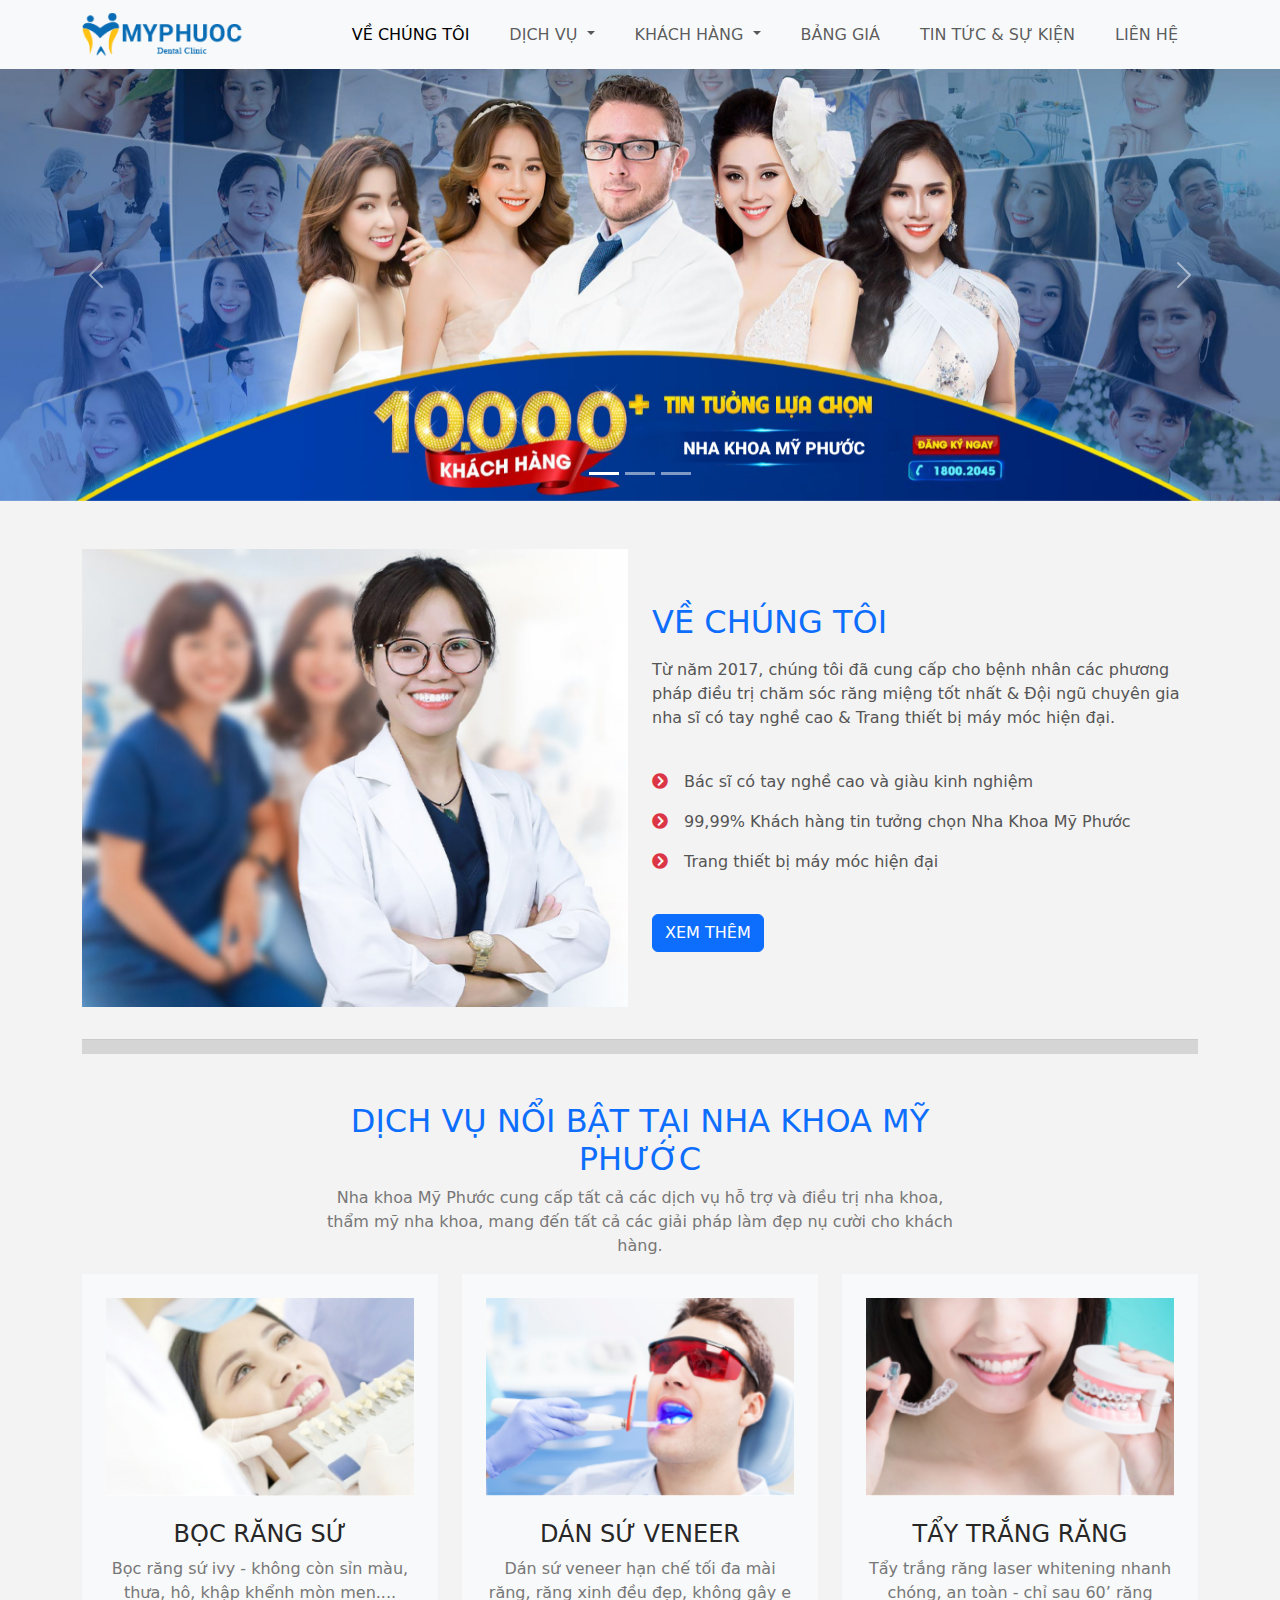
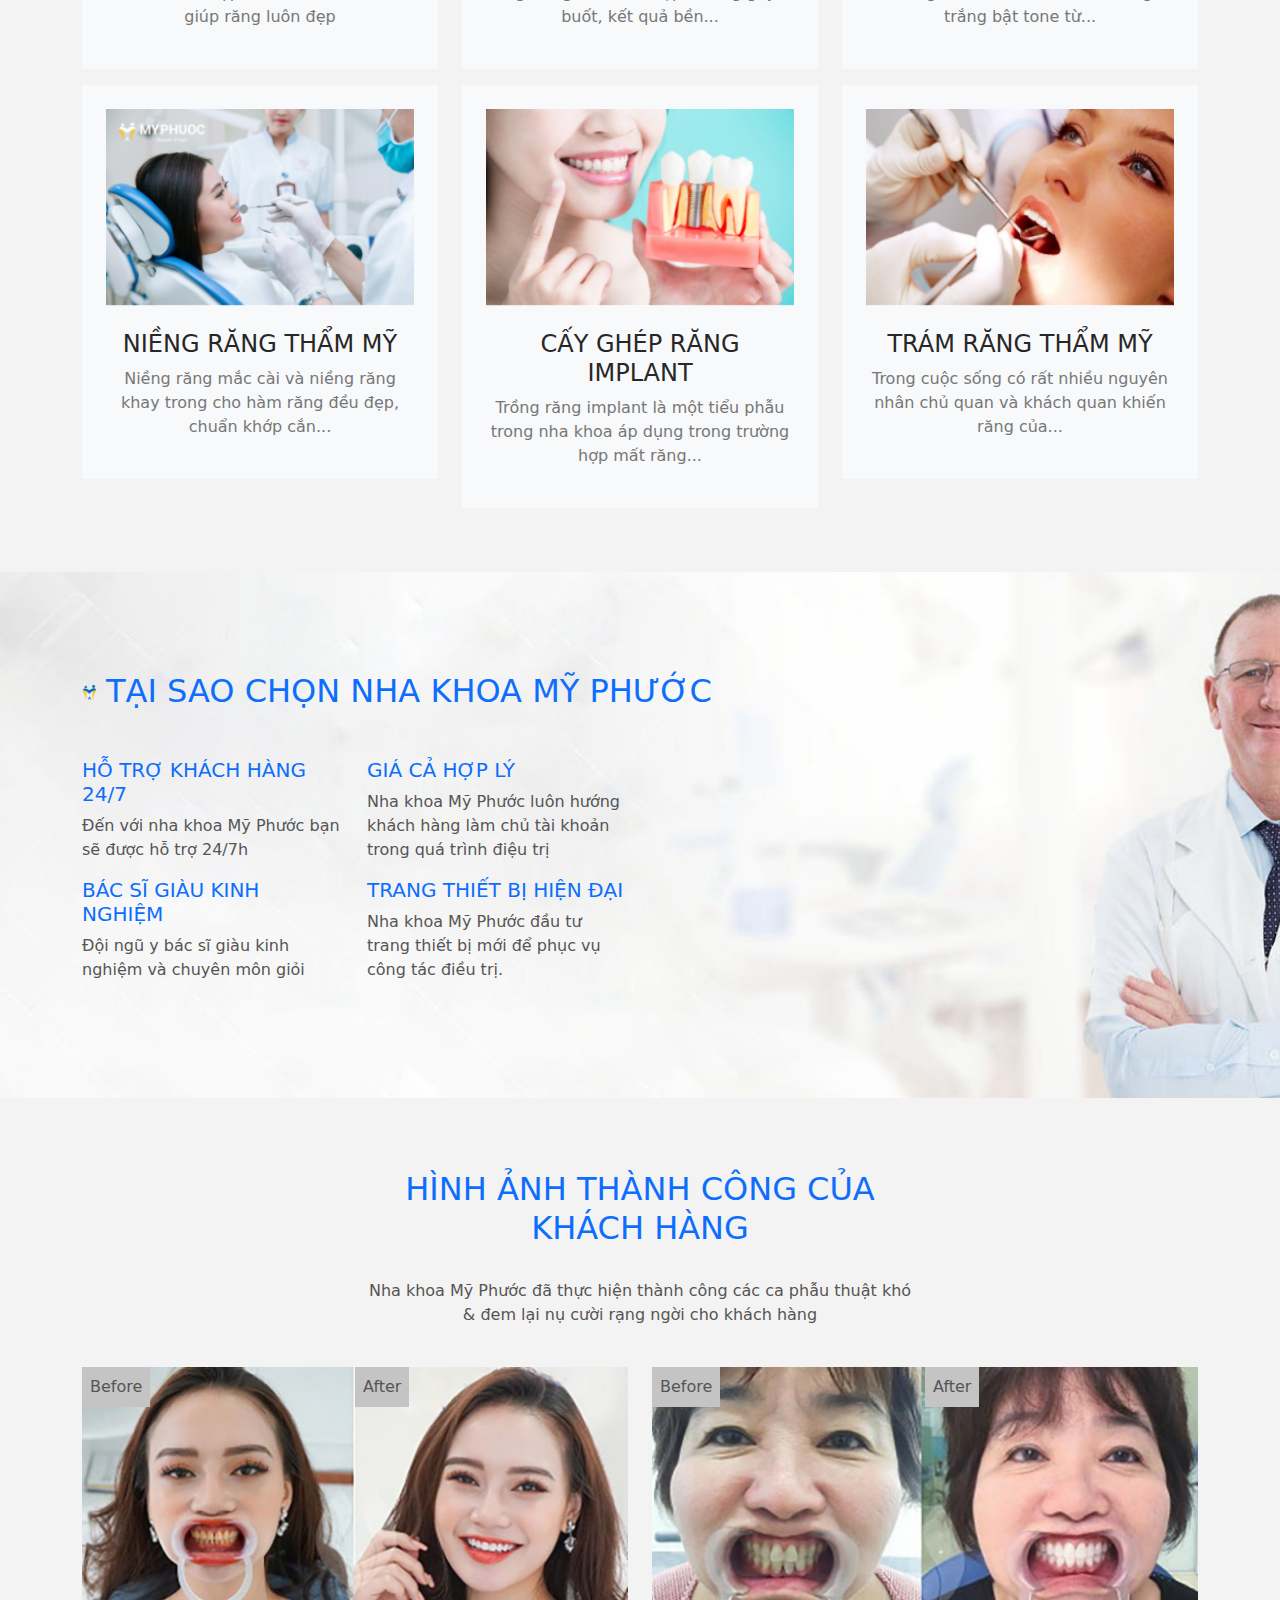
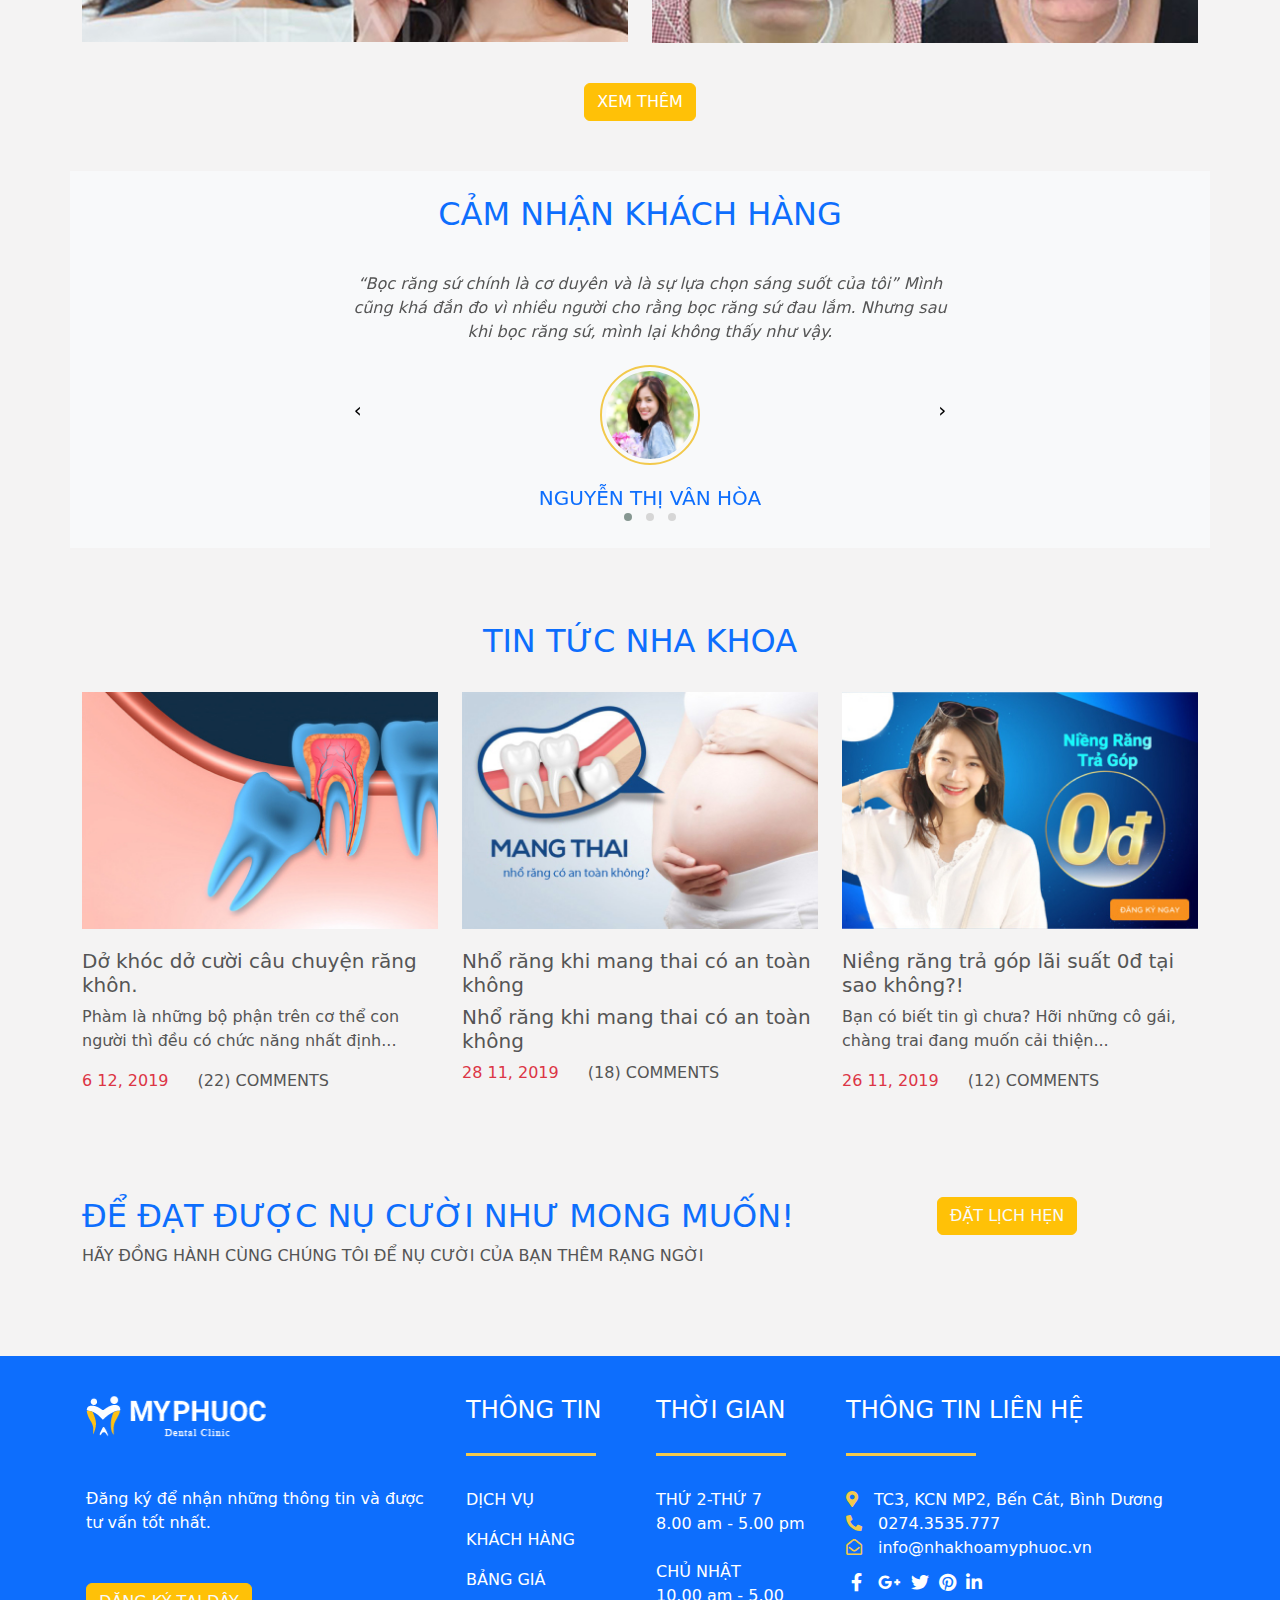
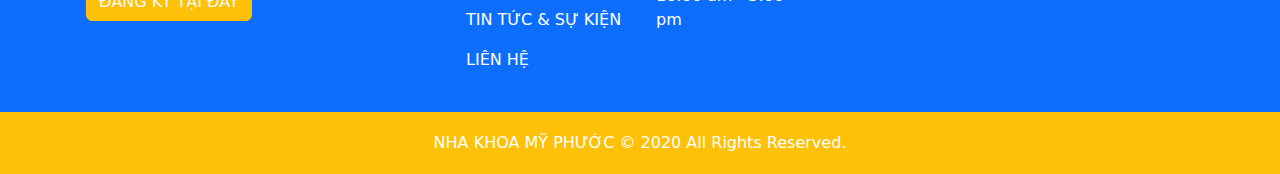
<file: index.html>
<!doctype html>
<html>
<head>
<meta charset="utf-8">
<meta name="viewport" content="width=device-width, initial-scale=1">
<title>My Phuoc Dental Clinic</title>
<link rel="stylesheet" href="css/all.min.css">
<link rel="stylesheet" href="css/bootstrap.css">
<link rel="stylesheet" href="css/style.css">
<script src="js/bootstrap.bundle.min.js"></script>
<link rel="icon" href="images/icon_logo 1.png">
<link rel="stylesheet" href="css/owl.carousel.css">
<link rel="stylesheet" href="css/owl.theme.default.css">
</head>

<body>
	<button type="button"
  class="btn btn-primary btn-floating btn-lg" id="btn-back-to-top">
  <i class="fas fa-angle-up"></i>
</button>
	<!--nut quay lai-->
<div class="topbar">
  <div class="container d-flex justify-content-between"> <span><i class="fas fa-phone-alt"></i> 1800.2045 <a href="#"><i class="far fa-envelope-open ms-3 text-light"></i></a></span> <span><a href=""><i class="fab fa-facebook-f text-light"></i></a></span> </div>
</div>
<!--xongtopbar-->
<nav class="navbar navbar-expand-lg bg-light fixed-top">
  <div class="container"> <a class="navbar-brand" href="index.html"><img src="images/LOGO 2 MPHUOCHC 1.png" alt=""></a>
    <button class="navbar-toggler" type="button" data-bs-toggle="collapse" data-bs-target="#navbarSupportedContent" aria-controls="navbarSupportedContent" aria-expanded="false" aria-label="Toggle navigation"> <span class="navbar-toggler-icon"></span> </button>
    <div class="collapse navbar-collapse" id="navbarSupportedContent">
      <ul class="navbar-nav ms-auto mb-2 mb-lg-0">
        <li class="nav-item"> <a class="nav-link active" aria-current="page" href="vechungtoi.html">Về Chúng Tôi</a> </li>
        <li class="nav-item dropdown"><a class="nav-link dropdown-toggle" href="dichvu.html" role="button" data-bs-toggle="dropdown" aria-expanded="false">Dịch Vụ </a>
          <ul class="dropdown-menu">
            <li><a class="dropdown-item bordertrang" href="dichvurangsu.html">BỌC RĂNG SỨ</a></li>
            <li><a class="dropdown-item bordertrang" href="#">RĂNG SỨ THẨM MỸ</a></li>
            <li><a class="dropdown-item bordertrang" href="#">TRỒNG IMPLANT</a></li>
            <li><a class="dropdown-item bordertrang" href="#">NIỀNG RĂNG</a></li>
            <li><a class="dropdown-item bordertrang" href="#">LẤY CAO RĂNG</a></li>
            <li><a class="dropdown-item" href="#">TRÁM RĂNG THẨM MỸ</a></li>
          </ul>
        </li>
        <li class="nav-item dropdown"> <a class="nav-link dropdown-toggle" href="#" role="button" data-bs-toggle="dropdown" aria-expanded="false"> Khách Hàng </a>
          <ul class="dropdown-menu">
            <li><a class="dropdown-item bordertrang" href="hinhanhkhachhang.html">HÌNH ẢNH</a></li>
            <li><a class="dropdown-item" href="camnhakhachhang.html">CẢM NHẬN</a></li>
          </ul>
        </li>
        <li class="nav-item"> <a class="nav-link" href="#">Bảng Giá</a> </li>
        <li class="nav-item"> <a class="nav-link" href="tintucvasukien.html">Tin Tức &amp; Sự Kiện</a> </li>
        <li class="nav-item"> <a class="nav-link" href="lienhe.html">Liên Hệ</a> </li>
      </ul>
    </div>
  </div>
</nav>
<!--xong menu-->
<div class="banner">
  <div id="carouselExampleIndicators" class="carousel slide" data-bs-ride="carousel">
    <div class="carousel-indicators">
      <button type="button" data-bs-target="#carouselExampleIndicators" data-bs-slide-to="0" class="active" aria-current="true" aria-label="Slide 1"></button>
      <button type="button" data-bs-target="#carouselExampleIndicators" data-bs-slide-to="1" aria-label="Slide 2"></button>
      <button type="button" data-bs-target="#carouselExampleIndicators" data-bs-slide-to="2" aria-label="Slide 3"></button>
    </div>
    <div class="carousel-inner">
      <div class="carousel-item active"> <img src="images/slide1.jpg" class="d-block w-100" alt="..."> </div>
      <div class="carousel-item"> <img src="images/slide2.jpg" class="d-block w-100" alt="..."> </div>
      <div class="carousel-item"> <img src="images/slide3.jpg" class="d-block w-100" alt="..."> </div>
    </div>
    <button class="carousel-control-prev" type="button" data-bs-target="#carouselExampleIndicators" data-bs-slide="prev"> <span class="carousel-control-prev-icon" aria-hidden="true"></span> <span class="visually-hidden">Previous</span> </button>
    <button class="carousel-control-next" type="button" data-bs-target="#carouselExampleIndicators" data-bs-slide="next"> <span class="carousel-control-next-icon" aria-hidden="true"></span> <span class="visually-hidden">Next</span> </button>
  </div>
</div>
<main>
  <section id="about">
    <div class="container">
      <div class="row d-flex align-items-center mt-5">
        <div class="col-lg-6 mb-3"> <img src="images/about-pic 1.jpg" alt="" class="img-fluid"> </div>
        <div class="col-lg-6 mb-3">
          <h2 class="text-primary mb-3">VỀ CHÚNG TÔI</h2>
          <p>Từ năm 2017, chúng tôi đã cung cấp cho bệnh nhân các phương pháp điều trị chăm sóc răng miệng tốt nhất & Đội ngũ chuyên gia nha sĩ có tay nghề cao & Trang thiết bị máy móc hiện đại.</p>
          <p class="pt-4"><i class="fas fa-chevron-circle-right text-danger me-3"></i>Bác sĩ có tay nghề cao và giàu kinh nghiệm</p>
          <p><i class="fas fa-chevron-circle-right text-danger me-3"></i>99,99% Khách hàng tin tưởng chọn Nha Khoa Mỹ Phước</p>
          <p class="pb-4"><i class="fas fa-chevron-circle-right text-danger me-3"></i>Trang thiết bị máy móc hiện đại</p>
          <button type="button" class="btn btn-primary">XEM THÊM</button>
        </div>
      </div>
    </div>
  </section>
  <div class="container">
    <hr style="height: 15px; background-color: gray">
  </div>
  <section id="service" class="m-5">
    <div class="container">
      <div class="row d-flex justify-content-center">
        <div class="col-lg-7 text-center">
          <h2 class="text-center text-primary">DỊCH VỤ NỔI BẬT TẠI NHA KHOA MỸ PHƯỚC</h2>
          <p>Nha khoa Mỹ Phước cung cấp tất cả các dịch vụ hỗ trợ và điều trị nha khoa, thẩm mỹ nha khoa,
            mang đến tất cả các giải pháp làm đẹp nụ cười cho khách hàng.</p>
        </div>
      </div>
      <div class="row">
        <div class="col-12 col-sm-6 col-md-6 col-lg-4 mb-3">
          <div class="bg-light p-4 text-center"> <img src="images/dv_img1 1.jpg" alt="" class="img-fluid">
            <h4 class="pt-4"><a href="dichvurangsu.html">BỌC RĂNG SỨ</a></h4>
            <p>Bọc răng sứ ivy - không còn sỉn màu, thưa, hô, khập khểnh mòn men.... giúp răng luôn đẹp</p>
          </div>
        </div>
        <div class="col-12 col-sm-6 col-md-6 col-lg-4 mb-3">
          <div class="bg-light p-4 text-center"> <img src="images/dv_img2 1.jpg" alt="" class="img-fluid">
            <h4 class="pt-4"><a href="#">DÁN SỨ VENEER</a></h4>
            <p>Dán sứ veneer hạn chế tối đa mài răng, răng xinh đều đẹp, không gây e buốt, kết quả bền...</p>
          </div>
        </div>
        <div class="col-12 col-sm-6 col-md-6 col-lg-4 mb-3">
          <div class="bg-light p-4 text-center"> <img src="images/dv_img3 1.jpg" alt="" class="img-fluid">
            <h4 class="pt-4"><a href="#">TẨY TRẮNG RĂNG</a></h4>
            <p>Tẩy trắng răng laser whitening nhanh chóng, an toàn - chỉ sau 60’ răng trắng bật tone từ...</p>
          </div>
        </div>
        <div class="col-12 col-sm-6 col-md-6 col-lg-4 mb-3">
          <div class="bg-light p-4 text-center"> <img src="images/dv_img4 1.jpg" alt="" class="img-fluid">
            <h4 class="pt-4"><a href="#">NIỀNG RĂNG THẨM MỸ</a></h4>
            <p>Niềng răng mắc cài và niềng răng khay trong cho hàm răng đều đẹp, chuẩn khớp cắn...</p>
          </div>
        </div>
        <div class="col-12 col-sm-6 col-md-6 col-lg-4 mb-3">
          <div class="bg-light p-4 text-center"> <img src="images/dv_img5 1.jpg" alt="" class="img-fluid">
            <h4 class="pt-4"><a href="#">CẤY GHÉP RĂNG IMPLANT</a></h4>
            <p>Trồng răng implant là một tiểu phẫu trong nha khoa áp dụng trong trường hợp mất răng...</p>
          </div>
        </div>
        <div class="col-12 col-sm-6 col-md-6 col-lg-4 mb-3">
          <div class="bg-light p-4 text-center"> <img src="images/dv_img6 1.jpg" alt="" class="img-fluid">
            <h4 class="pt-4"><a href="#">TRÁM RĂNG THẨM MỸ</a></h4>
            <p>Trong cuộc sống có rất nhiều nguyên nhân chủ quan và khách quan khiến răng của...</p>
          </div>
        </div>
      </div>
    </div>
  </section>
  <section id="why">
    <div class="container">
      <div class="noidunggiua2">
        <h2 class="text-primary"><img src="images/icon_logo 1.png" alt="" class="me-2">TẠI SAO CHỌN NHA KHOA MỸ PHƯỚC</h2>
        <div class="row mt-5">
          <div class="col-lg-6">
            <div class="row">
              <div class="col-6">
                <h5 class="text-primary">HỖ TRỢ KHÁCH HÀNG 24/7</h5>
                <p>Đến với nha khoa Mỹ Phước bạn sẽ được hỗ trợ 24/7h </p>
              </div>
              <div class="col-6">
                <h5 class="text-primary">GIÁ CẢ HỢP LÝ</h5>
                <p>Nha khoa Mỹ Phước luôn hướng khách hàng làm chủ tài khoản trong quá trình điệu trị </p>
              </div>
            </div>
            <div class="row">
              <div class="col-6">
                <h5 class="text-primary">BÁC SĨ GIÀU KINH NGHIỆM </h5>
                <p>Đội ngũ y bác sĩ giàu kinh nghiệm và chuyên môn giỏi </p>
              </div>
              <div class="col-6">
                <h5 class="text-primary">TRANG THIẾT BỊ HIỆN ĐẠI </h5>
                <p>Nha khoa Mỹ Phước đầu tư trang thiết bị mới để phục vụ công tác điều trị. </p>
              </div>
            </div>
          </div>
        </div>
      </div>
    </div>
  </section>
  <section id="client">
    <div class="container">
      <div class="row d-flex justify-content-center pt-5">
        <div class="col-lg-6 text-center mb-4">
          <h2 class="text-primary py-4">HÌNH ẢNH THÀNH CÔNG CỦA KHÁCH HÀNG</h2>
          <p>Nha khoa Mỹ Phước đã thực hiện thành công các ca phẫu thuật khó
            & đem lại nụ cười rạng ngời cho khách hàng</p>
        </div>
      </div>
      <div class="row mb-4">
        <div class="col-12 col-md-6 mb-3">
          <div class="hinh"> <img src="images/gallery-img-1 1.jpg" alt="" class="img-fluid">
            <div class="before">Before</div>
            <div class="after">After</div>
          </div>
        </div>
        <div class="col-12 col-md-6 mb-3">
          <div class="hinh"> <img src="images/gallery-img-2 1.jpg" alt="" class="img-fluid">
            <div class="before">Before</div>
            <div class="after">After</div>
          </div>
        </div>
      </div>
      <p class="text-center">
        <button type="button" class="btn btn-warning text-light"><a href="hinhanhkhachhang.html" style="text-decoration:none; color:white">XEM THÊM</a></button>
      </p>
    </div>
  </section>
  <section id="camnhan">
    <div class="container">
      <div class="row bg-light d-flex justify-content-center">
        <h2 class="text-primary text-center pt-4">CẢM NHẬN KHÁCH HÀNG</h2>
        <div class="col-lg-7 text-center">
          <div class="owl-carousel owl-theme" id="cn">
            <div class="item">
              <div class="noidung">
                <p><i>“Bọc răng sứ chính là cơ duyên và là sự lựa chọn sáng suốt của tôi” Mình cũng khá đắn đo vì nhiều người cho rằng bọc răng sứ đau lắm. Nhưng sau khi bọc răng sứ, mình lại không thấy như vậy.</i> </p>
                <img src="images/kh1.jpg" alt="" class="rounded-circle">
                <h5 class="text-primary mt-3">NGUYỄN THỊ VÂN HÒA</h5>
              </div>
            </div>
            <div class="item">
              <div class="noidung">
                <p><i>Bọc răng sứ chính là cơ duyên và là sự lựa chọn sáng suốt của tôi” Mình cũng khá đắn đo vì nhiều người cho rằng bọc răng sứ đau lắm. Nhưng sau khi bọc răng sứ, mình lại không thấy như vậy.</i></p>
                <img src="images/kh2.png" alt="" class="rounded-circle">
                <h5 class="text-primary">NGUYỄN NHẬT PHƯƠNG UYÊN</h5>
              </div>
            </div>
            <div class="item">
              <div class="noidung">
                <p><i>Bọc răng sứ chính là cơ duyên và là sự lựa chọn sáng suốt của tôi” Mình cũng khá đắn đo vì nhiều người cho rằng bọc răng sứ đau lắm. Nhưng sau khi bọc răng sứ, mình lại không thấy như vậy.</i></p>
                <img src="images/kh3.jpg" alt="" class="rounded-circle">
                <h5 class="text-primary">ĐOÀN THÁI TUẤN</h5>
              </div>
            </div>
          </div>
        </div>
      </div>
    </div>
  </section>
	<section id="tintuc">
	<div class="container">
		<h2 class="text-primary text-center py-4">TIN TỨC NHA KHOA</h2>
		<div class="row">
		<div class="col-12 col-sm-12 col-md-4 col-lg-4 mb-3">
			<img src="images/post-img-small-1 1.jpg" alt="" class="img-fluid">
			<div class="noidungtintuc">
			<h5><a href="tintucsu kien_trang_con.html">Dở khóc dở cười câu chuyện răng khôn.</a></h5>
			<p>Phàm là những bộ phận trên cơ thể con người thì đều có chức năng nhất định...</p>
				<p><span class="text-danger me-4">6 12, 2019</span>        <span>(22) COMMENTS</span></p>
			</div>
			</div>
			<div class="col-12 col-sm-12 col-md-4 col-lg-4 mb-3">
			<img src="images/post-img-small-2 1.jpg" alt="" class="img-fluid">
			<div class="noidungtintuc">
			<h5><a href="tintucsu kien_trang_con.html">Nhổ răng khi mang thai có an toàn không</a></h5>
				<h5><a href="tintucsu kien_trang_con.html">Nhổ răng khi mang thai có an toàn không</a></h5>
				<p><span class="text-danger me-4">28 11, 2019</span>        <span>(18) COMMENTS</span></p>
			</div>
			</div>
			<div class="col-12 col-sm-12 col-md-4 col-lg-4 mb-3">
			<img src="images/post-img-small-3 1.jpg" alt="" class="img-fluid">
			<div class="noidungtintuc">
			<h5><a href="tintucsu kien_trang_con.html">Niềng răng trả góp lãi suất 0đ tại sao không?!</a></h5>
			<p>Bạn có biết tin gì chưa? Hỡi những cô gái, chàng trai đang muốn cải thiện...

</p>
				<p><span class="text-danger me-4">26 11, 2019 </span>        <span>(12) COMMENTS</span></p>
			</div>
			</div>
		</div>
		</div>
	
	</section>
	<section id="datlich" class="my-5">
	<div class="container">
		<div class="row py-4">
		<div class="col-lg-9">
			<h2 class="text-primary">ĐỂ ĐẠT ĐƯỢC NỤ CƯỜI NHƯ MONG MUỐN!</h2>
			<p>HÃY ĐỒNG HÀNH CÙNG CHÚNG TÔI ĐỂ NỤ CƯỜI CỦA BẠN THÊM RẠNG NGỜI</p>
			</div>
			<div class="col-lg-3">
			<button type="button" class="btn btn-warning text-light">ĐẶT LỊCH HẸN</button>
			</div>
		</div>
		</div>
	</section>
</main>
<footer class="bg-primary">
  <div class="container">
    <div class="row">
      <div class="col-12 col-sm-6 col-md-6 col-lg-4 mb-3 mt-4 p-3"> <a href="#"><img src="images/logo_footer.png" alt=""></a>
        <p class="mt-5 mb-5">Đăng ký để nhận những thông tin và được tư vấn tốt nhất.</p>
        <button type="button" class="btn btn-warning text-light">ĐĂNG KÝ TẠI ĐÂY</button>
      </div>
      <div class="col-12 col-sm-6 col-md-6 col-lg-2 mb-3 mt-4 p-3">
        <h4>THÔNG TIN</h4>
        <div class="gachchan"></div>
        <ul class="navbar-nav mt-4">
          <li class="nav-item"><a href="#" class="nav-link">DỊCH VỤ</a></li>
          <li class="nav-item"><a href="#" class="nav-link">KHÁCH HÀNG</a></li>
          <li class="nav-item"><a href="#" class="nav-link">BẢNG GIÁ</a></li>
          <li class="nav-item"><a href="#" class="nav-link">TIN TỨC &amp; SỰ KIỆN</a></li>
          <li class="nav-item"><a href="#" class="nav-link">LIÊN HỆ</a></li>
        </ul>
      </div>
      <div class="col-12 col-sm-6 col-md-6 col-lg-2 mb-3 mt-4 p-3">
        <h4>THỜI GIAN</h4>
        <div class="gachchan"></div>
        <p class="navbar-nav mt-4"> <span class="nav-link">THỨ 2-THỨ 7 <br>
          8.00 am - 5.00 pm <br>
          <br>
          CHỦ NHẬT <br>
          10.00 am - 5.00 pm</span> </p>
      </div>
      <div class="col-12 col-sm-6 col-md-6 col-lg-4 mb-3 mt-4 p-3">
        <h4>THÔNG TIN LIÊN HỆ</h4>
        <div class="gachchan"></div>
        <div class="navbar-nav mt-4">
          <div class="nav-link"><i class="fas fa-map-marker-alt"></i><span class="ms-3">TC3, KCN MP2, Bến Cát, Bình Dương</span> <br>
            <i class="fas fa-phone-alt"></i><span class="ms-3">0274.3535.777 </span> <br>
            <i class="far fa-envelope-open"></i><span class="ms-3">info@nhakhoamyphuoc.vn</span></div>
          <div class="iconft"> <i class="fab fa-facebook-f"></i> <i class="fab fa-google-plus-g"></i><i class="fab fa-twitter"></i><i class="fab fa-pinterest"></i><i class="fab fa-linkedin-in"></i></div>
        </div>
      </div>
    </div>
  </div>
  <div class="hangcuoi bg-warning">
    <p>NHA KHOA MỸ PHƯỚC © 2020 All Rights Reserved.</p>
  </div>
</footer>
<script src="js/jquery-3.6.0.min.js"></script> 
<script src="js/owl.carousel.js"></script> 
<script src="js/controls.js"></script>
</body>
</html>
</file>
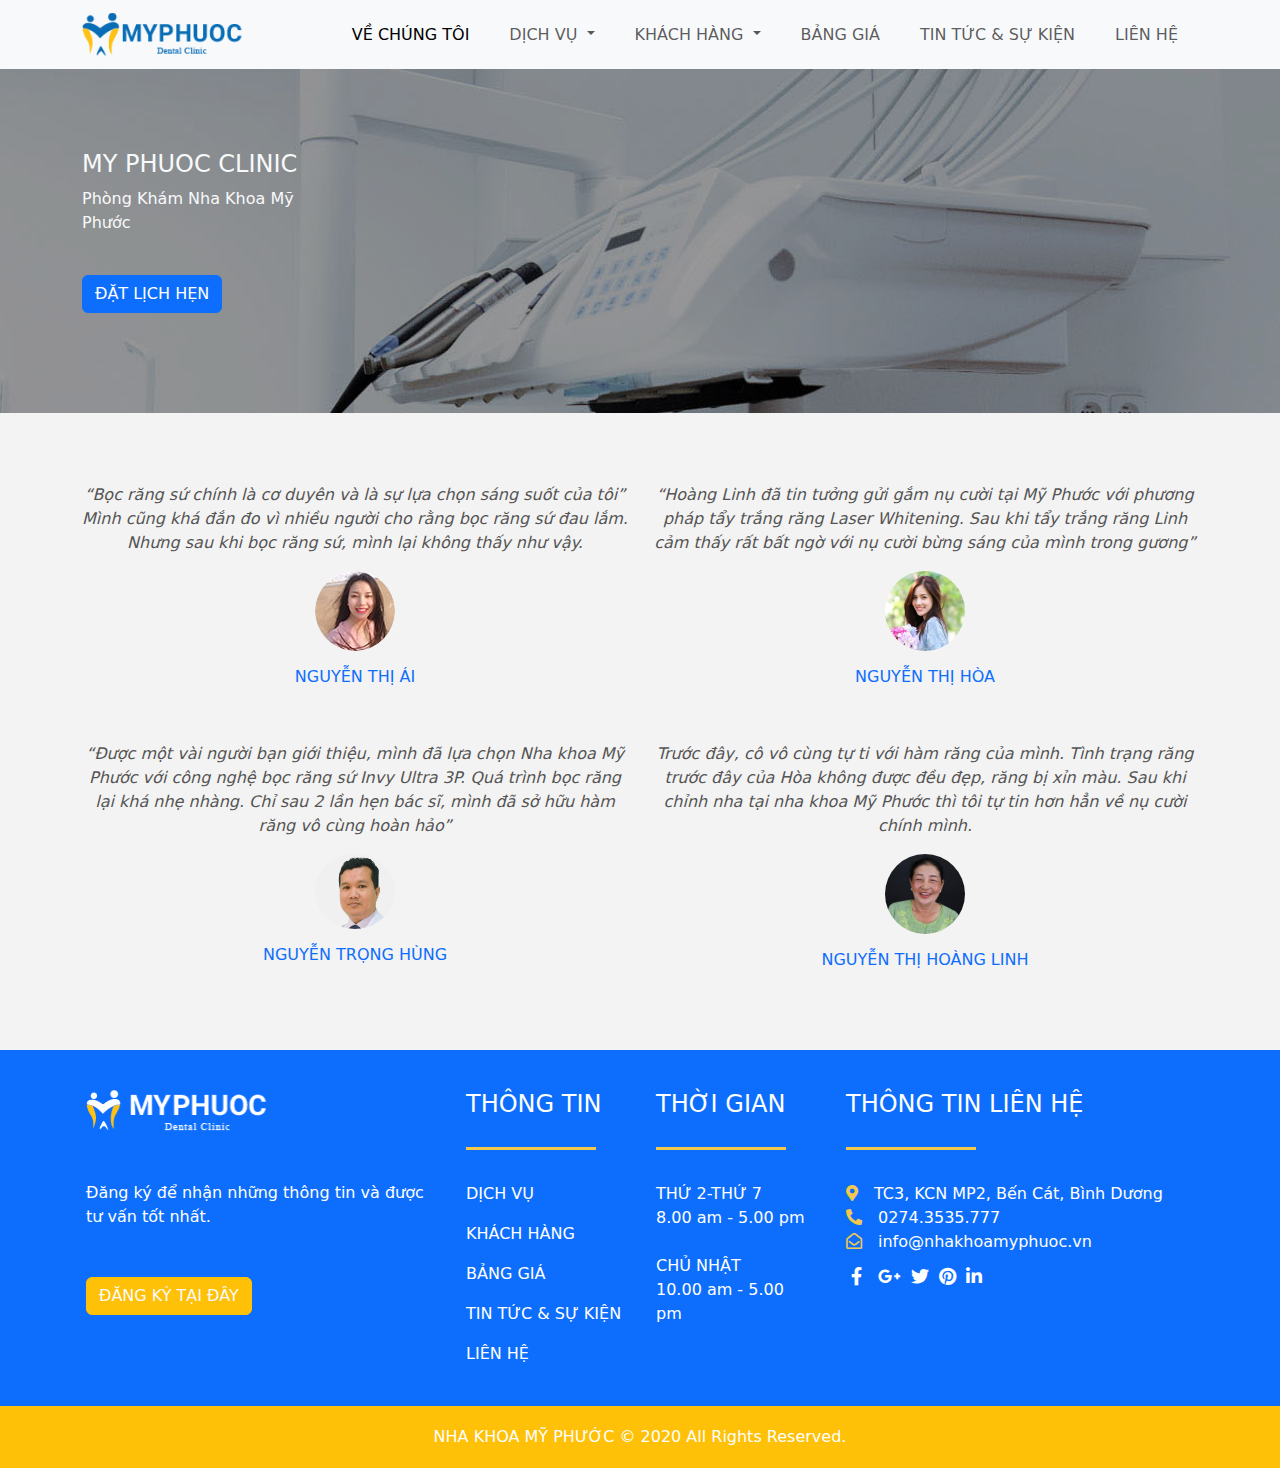
<file: camnhakhachhang.html>
<!doctype html>
<html>
<head>
<meta charset="utf-8">
	<meta name="viewport" content="width=device-width, initial-scale=1">

<title>My Phuoc Dental Clinic</title>
<link rel="stylesheet" href="css/all.min.css">
<link rel="stylesheet" href="css/bootstrap.css">
<link rel="stylesheet" href="css/style.css">
<script src="js/bootstrap.bundle.min.js"></script>
<link rel="icon" href="images/icon_logo 1.png">
</head>

<body>
	<button type="button"
  class="btn btn-primary btn-floating btn-lg" id="btn-back-to-top">
  <i class="fas fa-angle-up"></i>
</button>
	<!--nut quay lai-->
<div class="topbar">
  <div class="container d-flex justify-content-between"> <span><i class="fas fa-phone-alt"></i> 1800.2045 <a href="#"><i class="far fa-envelope-open ms-3 text-light"></i></a></span> <span><a href=""><i class="fab fa-facebook-f text-light"></i></a></span> </div>
</div>
<!--xongtopbar-->
<nav class="navbar navbar-expand-lg bg-light fixed-top">
  <div class="container"> <a class="navbar-brand" href="index.html"><img src="images/LOGO 2 MPHUOCHC 1.png" alt=""></a>
    <button class="navbar-toggler" type="button" data-bs-toggle="collapse" data-bs-target="#navbarSupportedContent" aria-controls="navbarSupportedContent" aria-expanded="false" aria-label="Toggle navigation"> <span class="navbar-toggler-icon"></span> </button>
    <div class="collapse navbar-collapse" id="navbarSupportedContent">
      <ul class="navbar-nav ms-auto mb-2 mb-lg-0">
        <li class="nav-item"> <a class="nav-link active" aria-current="page" href="vechungtoi.html">Về Chúng Tôi</a> </li>
        <li class="nav-item dropdown"> <a class="nav-link dropdown-toggle" href="dichvu.html" role="button" data-bs-toggle="dropdown" aria-expanded="false"> Dịch Vụ </a>
          <ul class="dropdown-menu">
            <li><a class="dropdown-item bordertrang" href="dichvurangsu.html">BỌC RĂNG SỨ</a></li>
            <li><a class="dropdown-item bordertrang" href="#">RĂNG SỨ THẨM MỸ</a></li>
            <li><a class="dropdown-item bordertrang" href="#">TRỒNG IMPLANT</a></li>
            <li><a class="dropdown-item bordertrang" href="#">NIỀNG RĂNG</a></li>
            <li><a class="dropdown-item bordertrang" href="#">LẤY CAO RĂNG</a></li>
            <li><a class="dropdown-item" href="#">TRÁM RĂNG THẨM MỸ</a></li>
          </ul>
        </li>
        <li class="nav-item dropdown"> <a class="nav-link dropdown-toggle" href="#" role="button" data-bs-toggle="dropdown" aria-expanded="false"> Khách Hàng </a>
          <ul class="dropdown-menu">
            <li><a class="dropdown-item bordertrang" href="hinhanhkhachhang.html">HÌNH ẢNH</a></li>
            <li><a class="dropdown-item" href="camnhakhachhang.html">CẢM NHẬN</a></li>
          </ul>
        </li>
        <li class="nav-item"> <a class="nav-link" href="#">Bảng Giá</a> </li>
        <li class="nav-item"> <a class="nav-link" href="tintucvasukien.html">Tin Tức &amp; Sự Kiện</a> </li>
        <li class="nav-item"> <a class="nav-link" href="lienhe.html">Liên Hệ</a> </li>
      </ul>
    </div>
  </div>
</nav>
<!--xong menu-->
<main>
<section id="banner1">
	<div class="container">
		<div class="row d-flex justify-content-between">
			<div class="col-12 col-sm-6 col-md-6 col-lg-3 text-light">
				<div class="noidunggiua2">
	<h4>MY PHUOC CLINIC</h4>
				<p>Phòng Khám Nha Khoa Mỹ Phước</p>
				<button type="button" class="btn btn-primary mt-4">ĐẶT LỊCH HẸN</button>
	</div></div></div></div>
	</section>
<section id="camnhakh">
	<div class="container">
	<div class="row text-center">
		<div class="col-12 col-sm-12 col-md-6 col-lg-6 mb-5">
		<p><i>“Bọc răng sứ chính là cơ duyên và là sự lựa chọn sáng suốt của tôi” Mình cũng khá đắn đo vì nhiều người cho rằng bọc răng sứ đau lắm. Nhưng sau khi bọc răng sứ, mình lại không thấy như vậy.</i></p>
			<img src="images/kh2.png" alt="" class="img-fluid rounded-circle">
			<h6 class="text-primary pt-3">NGUYỄN THỊ ÁI</h6>
		</div>
		<div class="col-12 col-sm-12 col-md-6 col-lg-6 mb-5">
		<p><i>“Hoàng Linh đã tin tưởng gửi gắm nụ cười tại Mỹ Phước với phương pháp tẩy trắng răng Laser Whitening. Sau khi tẩy trắng răng Linh cảm thấy rất bất ngờ với nụ cười bừng sáng của mình trong gương”</i></p>
			<img src="images/kh1.jpg" alt="" class="img-fluid rounded-circle">
			<h6 class="text-primary pt-3">NGUYỄN THỊ HÒA</h6>
		</div>
		<div class="col-12 col-sm-12 col-md-6 col-lg-6 mb-5">
		<p><i>“Được một vài người bạn giới thiệu, mình đã lựa chọn Nha khoa Mỹ Phước với công nghệ bọc răng sứ Invy Ultra 3P. Quá trình bọc răng lại khá nhẹ nhàng. Chỉ sau 2 lần hẹn bác sĩ, mình đã sở hữu hàm răng vô cùng hoàn hảo”

</i></p>
			<img src="images/kh3.jpg" alt="" class="img-fluid rounded-circle">
			<h6 class="text-primary pt-3">NGUYỄN TRỌNG HÙNG</h6>
		</div>
		<div class="col-12 col-sm-12 col-md-6 col-lg-6 mb-5">
		<p><i>Trước đây, cô vô cùng tự ti với hàm răng của mình. Tình trạng răng trước đây của Hòa không được đều đẹp, răng bị xỉn màu. Sau khi chỉnh nha tại nha khoa Mỹ Phước thì tôi tự tin hơn hẳn về nụ cười chính mình.</i></p>
			<img src="images/kh4.png" alt="" class="img-fluid rounded-circle">
			<h6 class="text-primary pt-3">NGUYỄN THỊ HOÀNG LINH</h6>
		</div>
		</div>
	</div>
	
	</section>
	</main>
<footer class="bg-primary">
  <div class="container">
    <div class="row">
      <div class="col-12 col-sm-6 col-md-6 col-lg-4 mb-3 mt-4 p-3"> <a href="#"><img src="images/logo_footer.png" alt=""></a>
        <p class="mt-5 mb-5">Đăng ký để nhận những thông tin và được tư vấn tốt nhất.</p>
        <button type="button" class="btn btn-warning text-light">ĐĂNG KÝ TẠI ĐÂY</button>
      </div>
      <div class="col-12 col-sm-6 col-md-6 col-lg-2 mb-3 mt-4 p-3">
        <h4>THÔNG TIN</h4><div class="gachchan"></div>
        <ul class="navbar-nav mt-4">
          <li class="nav-item"><a href="#" class="nav-link">DỊCH VỤ</a></li>
          <li class="nav-item"><a href="#" class="nav-link">KHÁCH HÀNG</a></li>
          <li class="nav-item"><a href="#" class="nav-link">BẢNG GIÁ</a></li>
          <li class="nav-item"><a href="#" class="nav-link">TIN TỨC &amp; SỰ KIỆN</a></li>
          <li class="nav-item"><a href="#" class="nav-link">LIÊN HỆ</a></li>
        </ul>
      </div>
		<div class="col-12 col-sm-6 col-md-6 col-lg-2 mb-3 mt-4 p-3">
        <h4>THỜI GIAN</h4>
			<div class="gachchan"></div>
        <p class="navbar-nav mt-4">
          <span class="nav-link">THỨ 2-THỨ 7 <br>
8.00 am - 5.00 pm <br> <br>
			CHỦ NHẬT <br>
10.00 am - 5.00 pm</span>
        </p>
      </div>
		   <div class="col-12 col-sm-6 col-md-6 col-lg-4 mb-3 mt-4 p-3">
        <h4>THÔNG TIN LIÊN HỆ</h4>
			   <div class="gachchan"></div>
			   <div class="navbar-nav mt-4">
			   <div class="nav-link"><i class="fas fa-map-marker-alt"></i><span class="ms-3">TC3, KCN MP2, Bến Cát, Bình Dương</span> <br>
			   <i class="fas fa-phone-alt"></i><span class="ms-3">0274.3535.777
</span> <br>
			   <i class="far fa-envelope-open"></i><span class="ms-3">info@nhakhoamyphuoc.vn</span></div>
				 <div class="iconft"> <i class="fab fa-facebook-f"></i>
				   <i class="fab fa-google-plus-g"></i><i class="fab fa-twitter"></i><i class="fab fa-pinterest"></i><i class="fab fa-linkedin-in"></i></div> 
				   
			   </div>
        
      </div>
    </div>
  </div>
	<div class="hangcuoi bg-warning"><p>NHA KHOA MỸ PHƯỚC © 2020 All Rights Reserved.</p></div>
</footer>
<script src="js/jquery-3.6.0.min.js"></script> 
<script src="js/owl.carousel.js"></script> 
<script src="js/controls.js"></script>
</body>
</html>
</file>
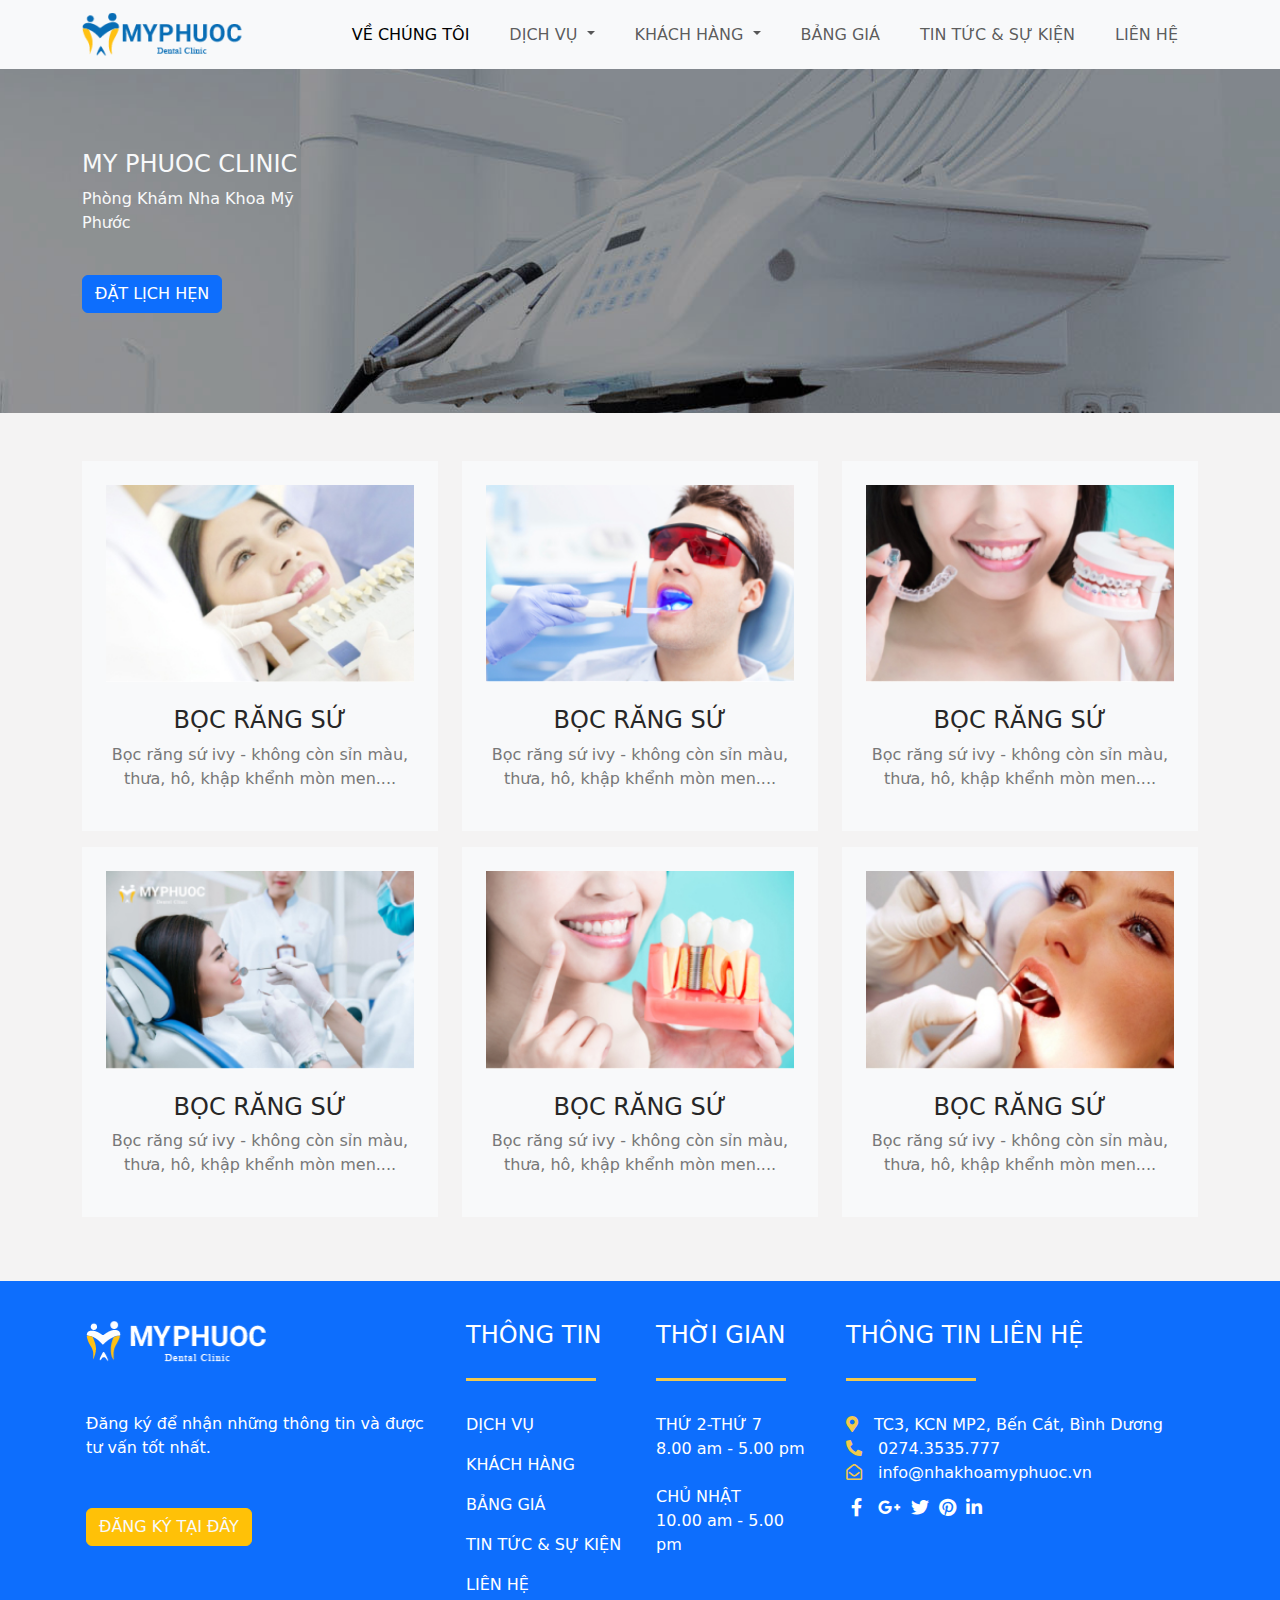
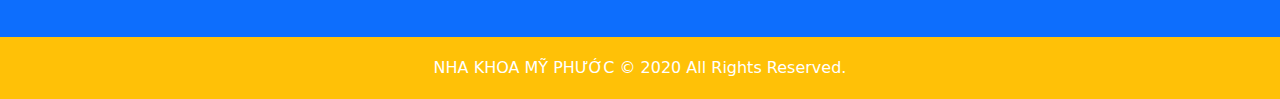
<file: dichvu.html>
<!doctype html>
<html>
<head>
<meta charset="utf-8">
	<meta name="viewport" content="width=device-width, initial-scale=1">

<title>My Phuoc Dental Clinic</title>
<link rel="stylesheet" href="css/all.min.css">
<link rel="stylesheet" href="css/bootstrap.css">
<link rel="stylesheet" href="css/style.css">
<script src="js/bootstrap.bundle.min.js"></script>
<link rel="icon" href="images/icon_logo 1.png">
</head>

<body>
	<button type="button"
  class="btn btn-primary btn-floating btn-lg" id="btn-back-to-top">
  <i class="fas fa-angle-up"></i>
</button>
	<!--nut quay lai-->
<div class="topbar">
  <div class="container d-flex justify-content-between"> <span><i class="fas fa-phone-alt"></i> 1800.2045 <a href="#"><i class="far fa-envelope-open ms-3 text-light"></i></a></span> <span><a href=""><i class="fab fa-facebook-f text-light"></i></a></span> </div>
</div>
<!--xongtopbar-->
<nav class="navbar navbar-expand-lg bg-light fixed-top">
  <div class="container"> <a class="navbar-brand" href="index.html"><img src="images/LOGO 2 MPHUOCHC 1.png" alt=""></a>
    <button class="navbar-toggler" type="button" data-bs-toggle="collapse" data-bs-target="#navbarSupportedContent" aria-controls="navbarSupportedContent" aria-expanded="false" aria-label="Toggle navigation"> <span class="navbar-toggler-icon"></span> </button>
    <div class="collapse navbar-collapse" id="navbarSupportedContent">
      <ul class="navbar-nav ms-auto mb-2 mb-lg-0">
        <li class="nav-item"> <a class="nav-link active" aria-current="page" href="vechungtoi.html">Về Chúng Tôi</a> </li>
        <li class="nav-item dropdown"> <a class="nav-link dropdown-toggle" href="dichvu.html" role="button" data-bs-toggle="dropdown" aria-expanded="false"> Dịch Vụ </a>
          <ul class="dropdown-menu">
            <li><a class="dropdown-item bordertrang" href="dichvurangsu.html">BỌC RĂNG SỨ</a></li>
            <li><a class="dropdown-item bordertrang" href="#">RĂNG SỨ THẨM MỸ</a></li>
            <li><a class="dropdown-item bordertrang" href="#">TRỒNG IMPLANT</a></li>
            <li><a class="dropdown-item bordertrang" href="#">NIỀNG RĂNG</a></li>
            <li><a class="dropdown-item bordertrang" href="#">LẤY CAO RĂNG</a></li>
            <li><a class="dropdown-item" href="#">TRÁM RĂNG THẨM MỸ</a></li>
          </ul>
        </li>
        <li class="nav-item dropdown"> <a class="nav-link dropdown-toggle" href="#" role="button" data-bs-toggle="dropdown" aria-expanded="false"> Khách Hàng </a>
          <ul class="dropdown-menu">
            <li><a class="dropdown-item bordertrang" href="hinhanhkhachhang.html">HÌNH ẢNH</a></li>
            <li><a class="dropdown-item" href="camnhakhachhang.html">CẢM NHẬN</a></li>
          </ul>
        </li>
        <li class="nav-item"> <a class="nav-link" href="#">Bảng Giá</a> </li>
        <li class="nav-item"> <a class="nav-link" href="tintucvasukien.html">Tin Tức &amp; Sự Kiện</a> </li>
        <li class="nav-item"> <a class="nav-link" href="lienhe.html">Liên Hệ</a> </li>
      </ul>
    </div>
  </div>
</nav>
<!--xong menu-->
<main>
<section id="banner1">
	<div class="container">
		<div class="row d-flex justify-content-between">
			<div class="col-12 col-sm-6 col-md-6 col-lg-3 text-light">
				<div class="noidunggiua2">
	<h4>MY PHUOC CLINIC</h4>
				<p>Phòng Khám Nha Khoa Mỹ Phước</p>
				<button type="button" class="btn btn-primary mt-4">ĐẶT LỊCH HẸN</button>
	</div></div></div></div>
	</section>
<section id="nddichvu" class="my-5">
    <div class="container">
      <div class="row">
        <div class="col-12 col-sm-6 col-md-6 col-lg-4 mb-3">
          <div class="bg-light p-4 text-center"> <img src="images/dv_img1 1.jpg" alt="" class="img-fluid">
            <h4 class="pt-4"><a href="dichvurangsu.html">BỌC RĂNG SỨ</a></h4>
            <p>Bọc răng sứ ivy - không còn sỉn màu, thưa, hô, khập khểnh mòn men....</p>
          </div>
        </div>
        <div class="col-12 col-sm-6 col-md-6 col-lg-4 mb-3">
          <div class="bg-light p-4 text-center"> <img src="images/dv_img2 1.jpg" alt="" class="img-fluid">
            <h4 class="pt-4"><a href="#">BỌC RĂNG SỨ</a></h4>
            <p>Bọc răng sứ ivy - không còn sỉn màu, thưa, hô, khập khểnh mòn men....</p>
          </div>
        </div>
        <div class="col-12 col-sm-6 col-md-6 col-lg-4 mb-3">
          <div class="bg-light p-4 text-center"> <img src="images/dv_img3 1.jpg" alt="" class="img-fluid">
            <h4 class="pt-4"><a href="#">BỌC RĂNG SỨ</a></h4>
            <p>Bọc răng sứ ivy - không còn sỉn màu, thưa, hô, khập khểnh mòn men....</p>
          </div>
        </div>
        <div class="col-12 col-sm-6 col-md-6 col-lg-4 mb-3">
          <div class="bg-light p-4 text-center"> <img src="images/dv_img4 1.jpg" alt="" class="img-fluid">
            <h4 class="pt-4"><a href="#">BỌC RĂNG SỨ</a></h4>
            <p>Bọc răng sứ ivy - không còn sỉn màu, thưa, hô, khập khểnh mòn men....</p>
          </div>
        </div>
        <div class="col-12 col-sm-6 col-md-6 col-lg-4 mb-3">
          <div class="bg-light p-4 text-center"> <img src="images/dv_img5 1.jpg" alt="" class="img-fluid">
            <h4 class="pt-4"><a href="#">BỌC RĂNG SỨ</a></h4>
            <p>Bọc răng sứ ivy - không còn sỉn màu, thưa, hô, khập khểnh mòn men....</p>
          </div>
        </div>
        <div class="col-12 col-sm-6 col-md-6 col-lg-4 mb-3">
          <div class="bg-light p-4 text-center"> <img src="images/dv_img6 1.jpg" alt="" class="img-fluid">
            <h4 class="pt-4"><a href="#">BỌC RĂNG SỨ</a></h4>
            <p>Bọc răng sứ ivy - không còn sỉn màu, thưa, hô, khập khểnh mòn men....</p>
          </div>
        </div>
      </div>
    </div>
  </section>
	</main>
<footer class="bg-primary">
  <div class="container">
    <div class="row">
      <div class="col-12 col-sm-6 col-md-6 col-lg-4 mb-3 mt-4 p-3"> <a href="#"><img src="images/logo_footer.png" alt=""></a>
        <p class="mt-5 mb-5">Đăng ký để nhận những thông tin và được tư vấn tốt nhất.</p>
        <button type="button" class="btn btn-warning text-light">ĐĂNG KÝ TẠI ĐÂY</button>
      </div>
      <div class="col-12 col-sm-6 col-md-6 col-lg-2 mb-3 mt-4 p-3">
        <h4>THÔNG TIN</h4><div class="gachchan"></div>
        <ul class="navbar-nav mt-4">
          <li class="nav-item"><a href="#" class="nav-link">DỊCH VỤ</a></li>
          <li class="nav-item"><a href="#" class="nav-link">KHÁCH HÀNG</a></li>
          <li class="nav-item"><a href="#" class="nav-link">BẢNG GIÁ</a></li>
          <li class="nav-item"><a href="#" class="nav-link">TIN TỨC &amp; SỰ KIỆN</a></li>
          <li class="nav-item"><a href="#" class="nav-link">LIÊN HỆ</a></li>
        </ul>
      </div>
		<div class="col-12 col-sm-6 col-md-6 col-lg-2 mb-3 mt-4 p-3">
        <h4>THỜI GIAN</h4>
			<div class="gachchan"></div>
        <p class="navbar-nav mt-4">
          <span class="nav-link">THỨ 2-THỨ 7 <br>
8.00 am - 5.00 pm <br> <br>
			CHỦ NHẬT <br>
10.00 am - 5.00 pm</span>
        </p>
      </div>
		   <div class="col-12 col-sm-6 col-md-6 col-lg-4 mb-3 mt-4 p-3">
        <h4>THÔNG TIN LIÊN HỆ</h4>
			   <div class="gachchan"></div>
			   <div class="navbar-nav mt-4">
			   <div class="nav-link"><i class="fas fa-map-marker-alt"></i><span class="ms-3">TC3, KCN MP2, Bến Cát, Bình Dương</span> <br>
			   <i class="fas fa-phone-alt"></i><span class="ms-3">0274.3535.777
</span> <br>
			   <i class="far fa-envelope-open"></i><span class="ms-3">info@nhakhoamyphuoc.vn</span></div>
				 <div class="iconft"> <i class="fab fa-facebook-f"></i>
				   <i class="fab fa-google-plus-g"></i><i class="fab fa-twitter"></i><i class="fab fa-pinterest"></i><i class="fab fa-linkedin-in"></i></div> 
				   
			   </div>
        
      </div>
    </div>
  </div>
	<div class="hangcuoi bg-warning"><p>NHA KHOA MỸ PHƯỚC © 2020 All Rights Reserved.</p></div>
</footer>
<script src="js/jquery-3.6.0.min.js"></script> 
<script src="js/owl.carousel.js"></script> 
<script src="js/controls.js"></script>
</body>
</html>
</file>
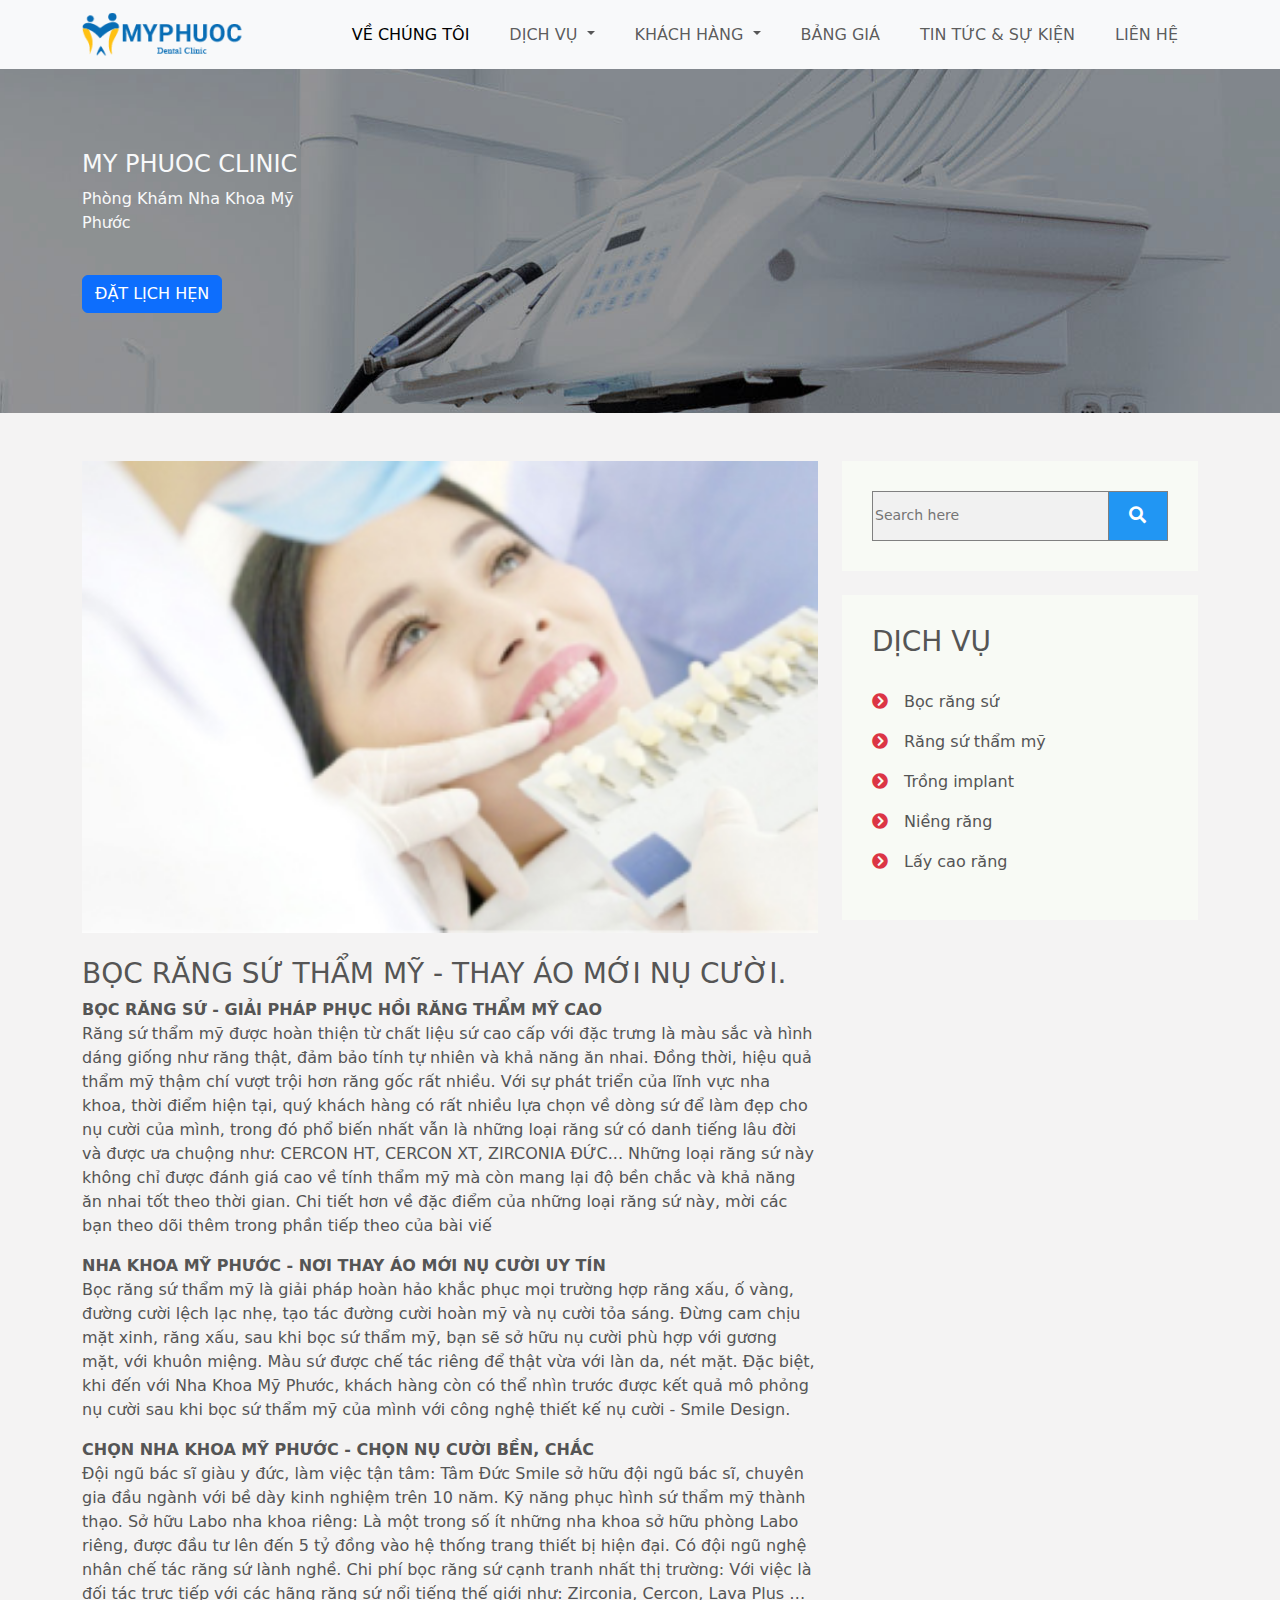
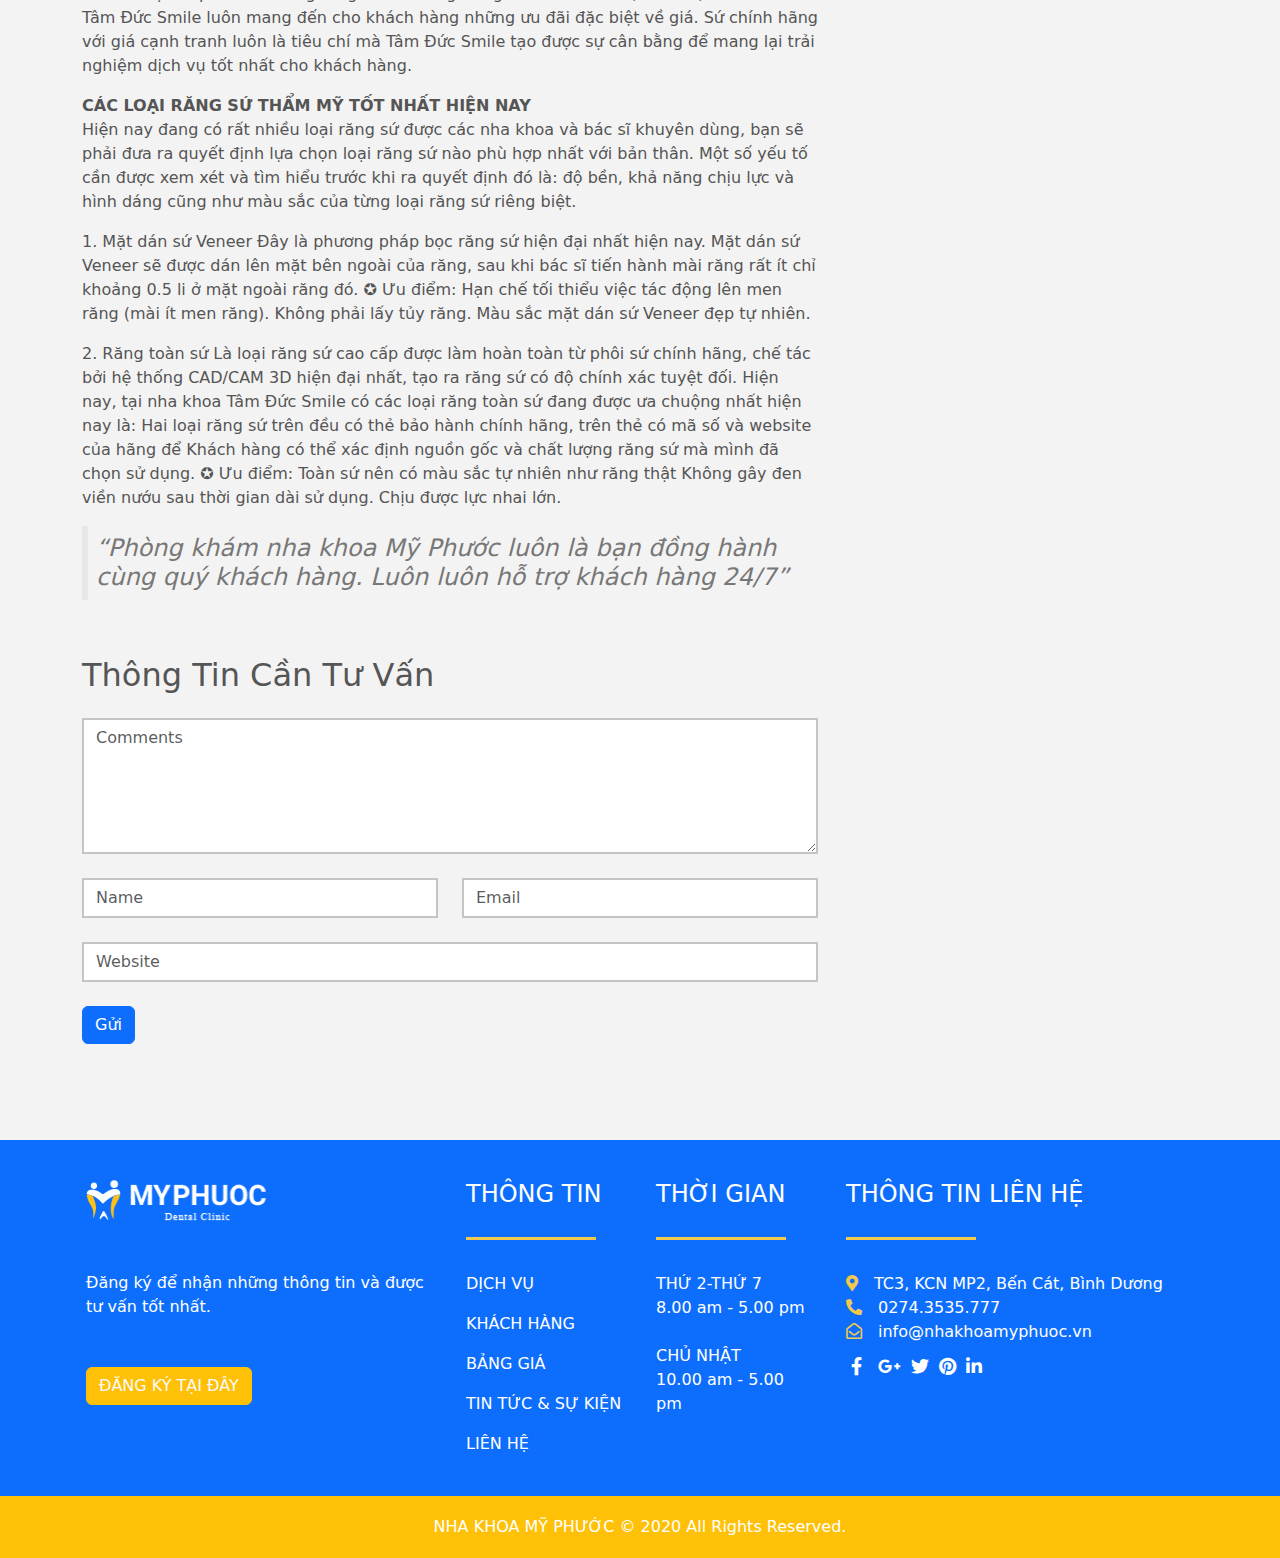
<file: dichvurangsu.html>
<!doctype html>
<html>
<head>
<meta charset="utf-8">
	<meta name="viewport" content="width=device-width, initial-scale=1">

<title>My Phuoc Dental Clinic</title>
<link rel="stylesheet" href="css/all.min.css">
<link rel="stylesheet" href="css/bootstrap.css">
<link rel="stylesheet" href="css/style.css">
<script src="js/bootstrap.bundle.min.js"></script>
<link rel="icon" href="images/icon_logo 1.png">
</head>

<body>
	<button type="button"
  class="btn btn-primary btn-floating btn-lg" id="btn-back-to-top">
  <i class="fas fa-angle-up"></i>
</button>
	<!--nut quay lai-->
<div class="topbar">
  <div class="container d-flex justify-content-between"> <span><i class="fas fa-phone-alt"></i> 1800.2045 <a href="#"><i class="far fa-envelope-open ms-3 text-light"></i></a></span> <span><a href=""><i class="fab fa-facebook-f text-light"></i></a></span> </div>
</div>
<!--xongtopbar-->
<nav class="navbar navbar-expand-lg bg-light fixed-top">
  <div class="container"> <a class="navbar-brand" href="index.html"><img src="images/LOGO 2 MPHUOCHC 1.png" alt=""></a>
    <button class="navbar-toggler" type="button" data-bs-toggle="collapse" data-bs-target="#navbarSupportedContent" aria-controls="navbarSupportedContent" aria-expanded="false" aria-label="Toggle navigation"> <span class="navbar-toggler-icon"></span> </button>
    <div class="collapse navbar-collapse" id="navbarSupportedContent">
      <ul class="navbar-nav ms-auto mb-2 mb-lg-0">
        <li class="nav-item"> <a class="nav-link active" aria-current="page" href="vechungtoi.html">Về Chúng Tôi</a> </li>
        <li class="nav-item dropdown"> <a class="nav-link dropdown-toggle" href="dichvu.html" role="button" data-bs-toggle="dropdown" aria-expanded="false"> Dịch Vụ </a>
          <ul class="dropdown-menu">
            <li><a class="dropdown-item bordertrang" href="dichvurangsu.html">BỌC RĂNG SỨ</a></li>
            <li><a class="dropdown-item bordertrang" href="#">RĂNG SỨ THẨM MỸ</a></li>
            <li><a class="dropdown-item bordertrang" href="#">TRỒNG IMPLANT</a></li>
            <li><a class="dropdown-item bordertrang" href="#">NIỀNG RĂNG</a></li>
            <li><a class="dropdown-item bordertrang" href="#">LẤY CAO RĂNG</a></li>
            <li><a class="dropdown-item" href="#">TRÁM RĂNG THẨM MỸ</a></li>
          </ul>
        </li>
        <li class="nav-item dropdown"> <a class="nav-link dropdown-toggle" href="#" role="button" data-bs-toggle="dropdown" aria-expanded="false"> Khách Hàng </a>
          <ul class="dropdown-menu">
            <li><a class="dropdown-item bordertrang" href="hinhanhkhachhang.html">HÌNH ẢNH</a></li>
            <li><a class="dropdown-item" href="camnhakhachhang.html">CẢM NHẬN</a></li>
          </ul>
        </li>
        <li class="nav-item"> <a class="nav-link" href="#">Bảng Giá</a> </li>
        <li class="nav-item"> <a class="nav-link" href="tintucvasukien.html">Tin Tức &amp; Sự Kiện</a> </li>
        <li class="nav-item"> <a class="nav-link" href="lienhe.html">Liên Hệ</a> </li>
      </ul>
    </div>
  </div>
</nav>
<!--xong menu-->
<main>
<section id="banner1">
	<div class="container">
		<div class="row d-flex justify-content-between">
			<div class="col-12 col-sm-6 col-md-6 col-lg-3 text-light">
				<div class="noidunggiua2">
	<h4>MY PHUOC CLINIC</h4>
				<p>Phòng Khám Nha Khoa Mỹ Phước</p>
				<button type="button" class="btn btn-primary mt-4">ĐẶT LỊCH HẸN</button>
	</div></div></div></div>
	</section>
<section id="ttskcon" class="m-5">
	<div class="container">
      <div class="row mb-5">
        <div class=" col-12 col-sm-12 col-md-8 col-lg-8"> <img src="images/dv_img1 1.jpg" alt="" class="img-fluid">
          <h3 class="mt-4">BỌC RĂNG SỨ THẨM MỸ - THAY ÁO MỚI NỤ CƯỜI.
</h3>
			<p><b>BỌC RĂNG SỨ - GIẢI PHÁP PHỤC HỒI RĂNG THẨM MỸ CAO</b> <br>
			  Răng sứ thẩm mỹ được hoàn thiện từ chất liệu sứ cao cấp với đặc trưng là màu sắc và hình dáng giống như răng thật, đảm bảo tính tự nhiên và khả năng ăn nhai. Đồng thời, hiệu quả thẩm mỹ thậm chí vượt trội hơn răng gốc rất nhiều. Với sự phát triển của lĩnh vực nha khoa, thời điểm hiện tại, quý khách hàng có rất nhiều lựa chọn về dòng sứ để làm đẹp cho nụ cười của mình, trong đó phổ biến nhất vẫn là những loại răng sứ có danh tiếng lâu đời và được ưa chuộng như: CERCON HT, CERCON XT, ZIRCONIA ĐỨC... Những loại răng sứ này không chỉ được đánh giá cao về tính thẩm mỹ mà còn mang lại độ bền chắc và khả năng ăn nhai tốt theo thời gian. Chi tiết hơn về đặc điểm của những loại răng sứ này, mời các bạn theo dõi thêm trong phần tiếp theo của bài viế</p>
		  <p><b>NHA KHOA MỸ PHƯỚC - NƠI THAY ÁO MỚI NỤ CƯỜI UY TÍN</b> <br>
			  Bọc răng sứ thẩm mỹ là giải pháp hoàn hảo khắc phục mọi trường hợp răng xấu, ố vàng, đường cười lệch lạc nhẹ, tạo tác đường cười hoàn mỹ và nụ cười tỏa sáng. Đừng cam chịu mặt xinh, răng xấu, sau khi bọc sứ thẩm mỹ, bạn sẽ sở hữu nụ cười phù hợp với gương mặt, với khuôn miệng. Màu sứ được chế tác riêng để thật vừa với làn da, nét mặt. Đặc biệt, khi đến với Nha Khoa Mỹ Phước, khách hàng còn có thể nhìn trước được kết quả mô phỏng nụ cười sau khi bọc sứ thẩm mỹ của mình với công nghệ thiết kế nụ cười - Smile Design.</p>
		  <p><b>CHỌN NHA KHOA MỸ PHƯỚC - CHỌN NỤ CƯỜI BỀN, CHẮC</b> <br>
			  Đội ngũ bác sĩ giàu y đức, làm việc tận tâm: Tâm Đức Smile sở hữu đội ngũ bác sĩ, chuyên gia đầu ngành với bề dày kinh nghiệm trên 10 năm. Kỹ năng phục hình sứ thẩm mỹ thành thạo. Sở hữu Labo nha khoa riêng: Là một trong số ít những nha khoa sở hữu phòng Labo riêng, được đầu tư lên đến 5 tỷ đồng vào hệ thống trang thiết bị hiện đại. Có đội ngũ nghệ nhân chế tác răng sứ lành nghề. Chi phí bọc răng sứ cạnh tranh nhất thị trường: Với việc là đối tác trực tiếp với các hãng răng sứ nổi tiếng thế giới như: Zirconia, Cercon, Lava Plus … Tâm Đức Smile luôn mang đến cho khách hàng những ưu đãi đặc biệt về giá. Sứ chính hãng với giá cạnh tranh luôn là tiêu chí mà Tâm Đức Smile tạo được sự cân bằng để mang lại trải nghiệm dịch vụ tốt nhất cho khách hàng.</p>
		  <p> <b>CÁC LOẠI RĂNG SỨ THẨM MỸ TỐT NHẤT HIỆN NAY</b> <br>
			  Hiện nay đang có rất nhiều loại răng sứ được các nha khoa và bác sĩ khuyên dùng, bạn sẽ phải đưa ra quyết định lựa chọn loại răng sứ nào phù hợp nhất với bản thân. Một số yếu tố cần được xem xét và tìm hiểu trước khi ra quyết định đó là: độ bền, khả năng chịu lực và hình dáng cũng như màu sắc của từng loại răng sứ riêng biệt.</p>
		  <p>1. Mặt dán sứ Veneer
			  Đây là phương pháp bọc răng sứ hiện đại nhất hiện nay. Mặt dán sứ Veneer sẽ được dán lên mặt bên ngoài của răng, sau khi bác sĩ tiến hành mài răng rất ít chỉ khoảng 0.5 li ở mặt ngoài răng đó. ✪ Ưu điểm: Hạn chế tối thiểu việc tác động lên men răng (mài ít men răng). Không phải lấy tủy răng. Màu sắc mặt dán sứ Veneer đẹp tự nhiên.</p>
			<p>2. Răng toàn sứ
			  Là loại răng sứ cao cấp được làm hoàn toàn từ phôi sứ chính hãng, chế tác bởi hệ thống CAD/CAM 3D hiện đại nhất, tạo ra răng sứ có độ chính xác tuyệt đối. Hiện nay, tại nha khoa Tâm Đức Smile có các loại răng toàn sứ đang được ưa chuộng nhất hiện nay là:
			  Hai loại răng sứ trên đều có thẻ bảo hành chính hãng, trên thẻ có mã số và website của hãng để Khách hàng có thể xác định nguồn gốc và chất lượng răng sứ mà mình đã chọn sử dụng. ✪ Ưu điểm: Toàn sứ nên có màu sắc tự nhiên như răng thật Không gây đen viền nướu sau thời gian dài sử dụng. Chịu được lực nhai lớn.</p>
			<h4 style="border-left: 6px solid #E7E7E7;color:#777777" class="p-2"><i>“Phòng khám nha khoa Mỹ Phước luôn là bạn đồng hành cùng quý 
khách hàng. Luôn luôn hỗ trợ khách hàng 24/7”</i></h4>

			
			
        </div>
		<div class="col-12 col-sm-12 col-md-4 col-lg-4">
          <div class="ndtintuc2 mb-4">
            <form class="thanhtimkiem d-flex" action="action_page.php">
              <input type="text" placeholder="Search here" name="search">
              <button type="submit"><i class="fa fa-search"></i></button>
            </form>
          </div>
          <!--xongthanhtimkiem-->
          <div class="ndtintuc2 mb-4">
            <h3>DỊCH VỤ</h3>
            <p class="pt-4"><a href="dichvurangsu.html"><i class="fas fa-chevron-circle-right me-3"></i></a>Bọc răng sứ </p>
            <p><a href="#"><i class="fas fa-chevron-circle-right  me-3"></i></a>Răng sứ thẩm mỹ</p>
			  <p><a href="#"><i class="fas fa-chevron-circle-right  me-3"></i></a>Trồng implant</p>
			  <p><a href="#"><i class="fas fa-chevron-circle-right  me-3"></i></a>Niềng răng</p>
            <p ><a href="#"><i class="fas fa-chevron-circle-right  me-3"></i></a>Lấy cao răng </p>
          </div>
        </div>
		  <div class=" col-12 col-sm-12 col-md-8 col-lg-8 my-5">
		  <h2>Thông Tin Cần Tư Vấn</h2>
			<div class="row my-4">
			<div class="col-12">
				<textarea cols="50" rows="5" placeholder="Comments" class="form-control"></textarea>
				</div>	
				
				<div class="col-6 my-4">
					<input type="text" placeholder="Name" class="form-control">
					</div>
					<div class="col-6 my-4">
					<input type="email" placeholder="Email" class="form-control">
					</div>
				<div class="col-12">
				<input type="email" placeholder="Website" class="form-control">
				</div>
			</div>
			<button type="button" class="btn btn-primary">Gửi</button>
		</div></div>
	
	</div>
	</section>
	</main>
<footer class="bg-primary">
  <div class="container">
    <div class="row">
      <div class="col-12 col-sm-6 col-md-6 col-lg-4 mb-3 mt-4 p-3"> <a href="#"><img src="images/logo_footer.png" alt=""></a>
        <p class="mt-5 mb-5">Đăng ký để nhận những thông tin và được tư vấn tốt nhất.</p>
        <button type="button" class="btn btn-warning text-light">ĐĂNG KÝ TẠI ĐÂY</button>
      </div>
      <div class="col-12 col-sm-6 col-md-6 col-lg-2 mb-3 mt-4 p-3">
        <h4>THÔNG TIN</h4><div class="gachchan"></div>
        <ul class="navbar-nav mt-4">
          <li class="nav-item"><a href="#" class="nav-link">DỊCH VỤ</a></li>
          <li class="nav-item"><a href="#" class="nav-link">KHÁCH HÀNG</a></li>
          <li class="nav-item"><a href="#" class="nav-link">BẢNG GIÁ</a></li>
          <li class="nav-item"><a href="#" class="nav-link">TIN TỨC &amp; SỰ KIỆN</a></li>
          <li class="nav-item"><a href="#" class="nav-link">LIÊN HỆ</a></li>
        </ul>
      </div>
		<div class="col-12 col-sm-6 col-md-6 col-lg-2 mb-3 mt-4 p-3">
        <h4>THỜI GIAN</h4>
			<div class="gachchan"></div>
        <p class="navbar-nav mt-4">
          <span class="nav-link">THỨ 2-THỨ 7 <br>
8.00 am - 5.00 pm <br> <br>
			CHỦ NHẬT <br>
10.00 am - 5.00 pm</span>
        </p>
      </div>
		   <div class="col-12 col-sm-6 col-md-6 col-lg-4 mb-3 mt-4 p-3">
        <h4>THÔNG TIN LIÊN HỆ</h4>
			   <div class="gachchan"></div>
			   <div class="navbar-nav mt-4">
			   <div class="nav-link"><i class="fas fa-map-marker-alt"></i><span class="ms-3">TC3, KCN MP2, Bến Cát, Bình Dương</span> <br>
			   <i class="fas fa-phone-alt"></i><span class="ms-3">0274.3535.777
</span> <br>
			   <i class="far fa-envelope-open"></i><span class="ms-3">info@nhakhoamyphuoc.vn</span></div>
				 <div class="iconft"> <i class="fab fa-facebook-f"></i>
				   <i class="fab fa-google-plus-g"></i><i class="fab fa-twitter"></i><i class="fab fa-pinterest"></i><i class="fab fa-linkedin-in"></i></div> 
				   
			   </div>
        
      </div>
    </div>
  </div>
	<div class="hangcuoi bg-warning"><p>NHA KHOA MỸ PHƯỚC © 2020 All Rights Reserved.</p></div>
</footer>
<script src="js/jquery-3.6.0.min.js"></script> 
<script src="js/owl.carousel.js"></script> 
<script src="js/controls.js"></script>
</body>
</html>
</file>
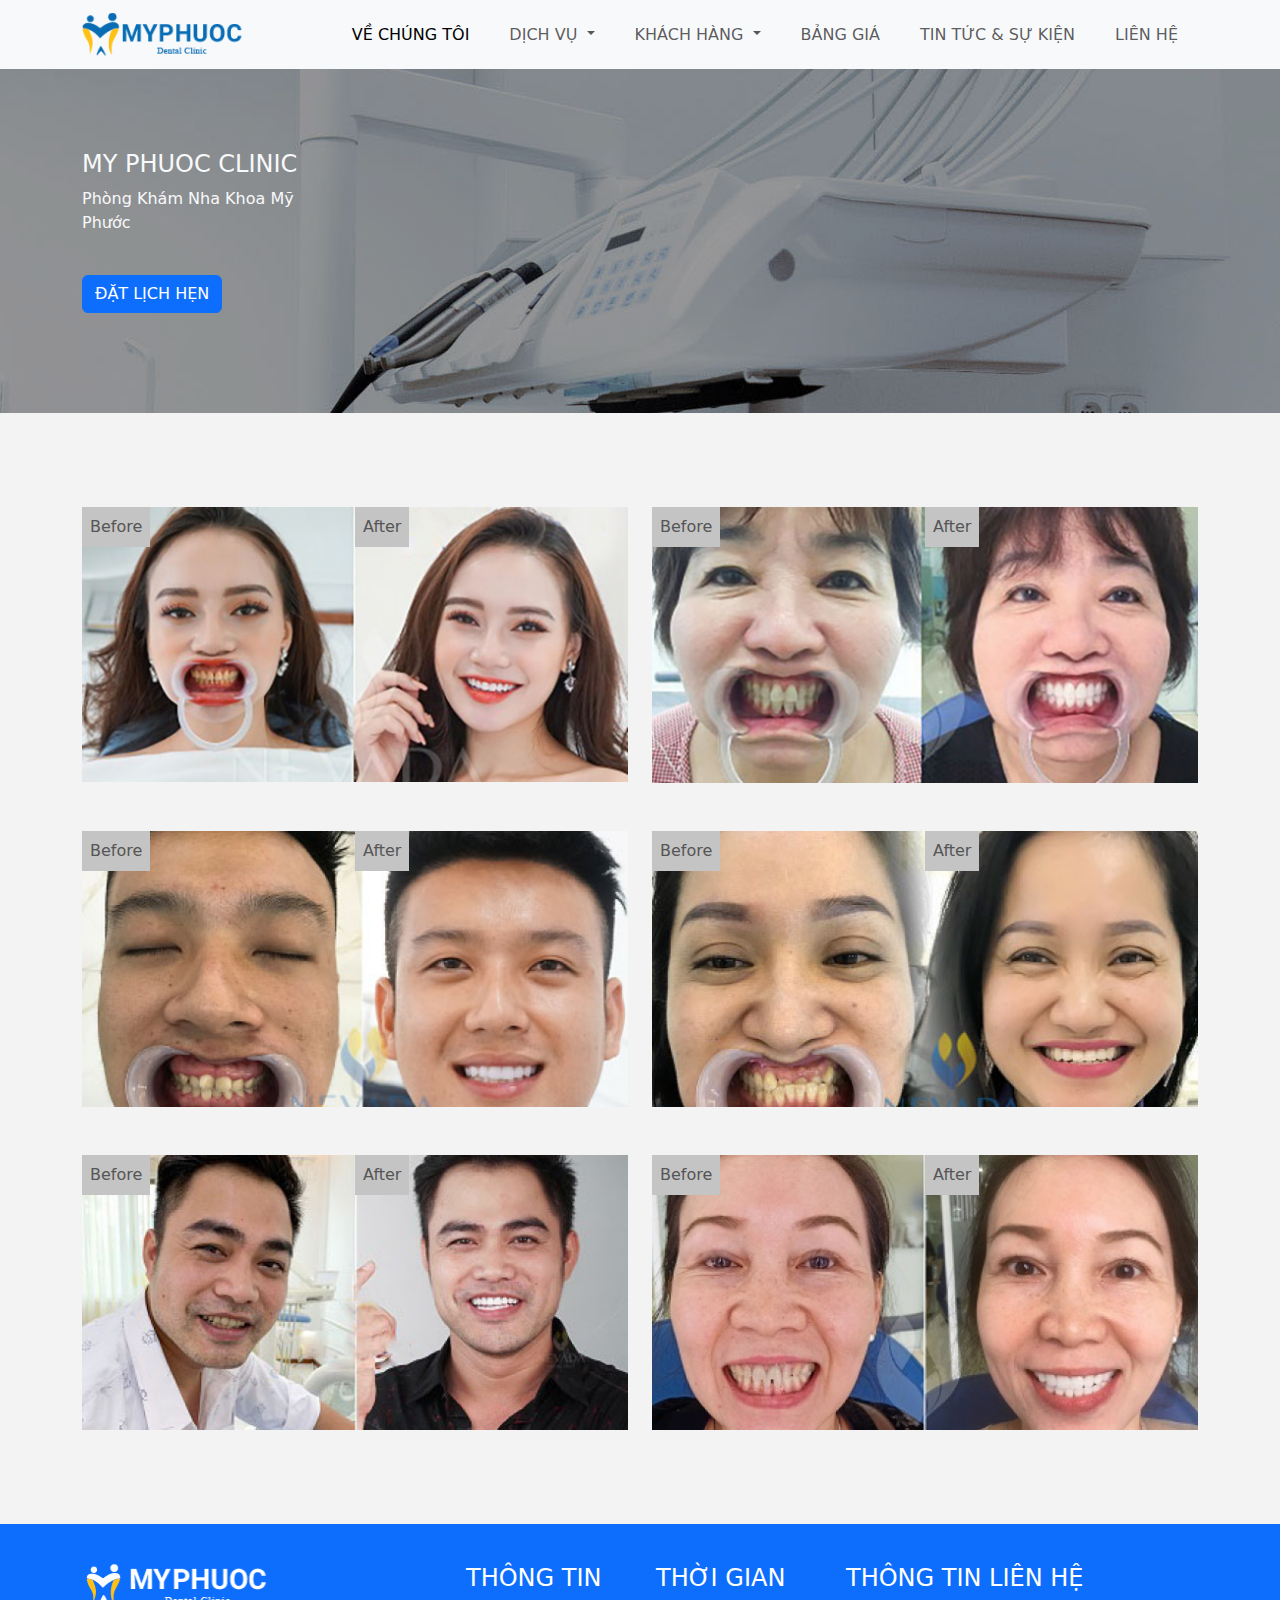
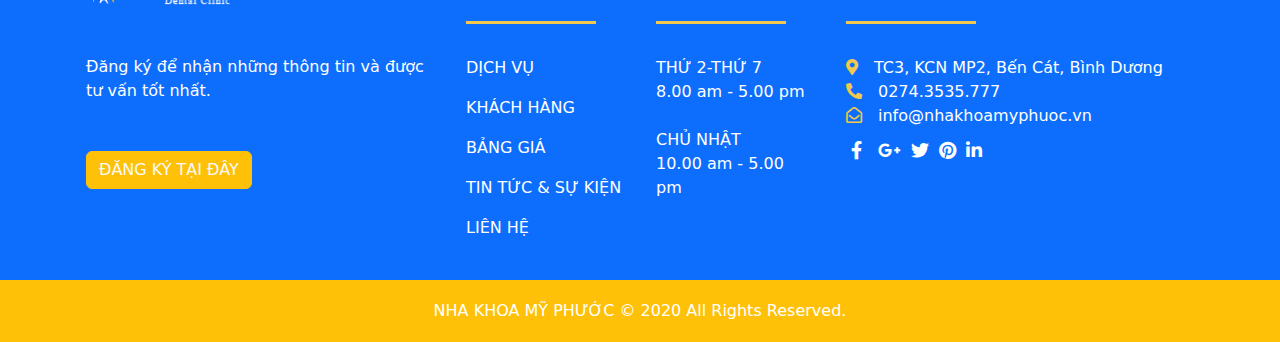
<file: hinhanhkhachhang.html>
<!doctype html>
<html>
<head>
<meta charset="utf-8">
	<meta name="viewport" content="width=device-width, initial-scale=1">

<title>My Phuoc Dental Clinic</title>
<link rel="stylesheet" href="css/all.min.css">
<link rel="stylesheet" href="css/bootstrap.css">
<link rel="stylesheet" href="css/style.css">
<script src="js/bootstrap.bundle.min.js"></script>
<link rel="icon" href="images/icon_logo 1.png">
</head>

<body>
	<button type="button"
  class="btn btn-primary btn-floating btn-lg" id="btn-back-to-top">
  <i class="fas fa-angle-up"></i>
</button>
	<!--nut quay lai-->
<div class="topbar">
  <div class="container d-flex justify-content-between"> <span><i class="fas fa-phone-alt"></i> 1800.2045 <a href="#"><i class="far fa-envelope-open ms-3 text-light"></i></a></span> <span><a href=""><i class="fab fa-facebook-f text-light"></i></a></span> </div>
</div>
<!--xongtopbar-->
<nav class="navbar navbar-expand-lg bg-light fixed-top">
  <div class="container"> <a class="navbar-brand" href="index.html"><img src="images/LOGO 2 MPHUOCHC 1.png" alt=""></a>
    <button class="navbar-toggler" type="button" data-bs-toggle="collapse" data-bs-target="#navbarSupportedContent" aria-controls="navbarSupportedContent" aria-expanded="false" aria-label="Toggle navigation"> <span class="navbar-toggler-icon"></span> </button>
    <div class="collapse navbar-collapse" id="navbarSupportedContent">
      <ul class="navbar-nav ms-auto mb-2 mb-lg-0">
        <li class="nav-item"> <a class="nav-link active" aria-current="page" href="vechungtoi.html">Về Chúng Tôi</a> </li>
        <li class="nav-item dropdown"> <a class="nav-link dropdown-toggle" href="dichvu.html" role="button" data-bs-toggle="dropdown" aria-expanded="false"> Dịch Vụ </a>
          <ul class="dropdown-menu">
            <li><a class="dropdown-item bordertrang" href="dichvurangsu.html">BỌC RĂNG SỨ</a></li>
            <li><a class="dropdown-item bordertrang" href="#">RĂNG SỨ THẨM MỸ</a></li>
            <li><a class="dropdown-item bordertrang" href="#">TRỒNG IMPLANT</a></li>
            <li><a class="dropdown-item bordertrang" href="#">NIỀNG RĂNG</a></li>
            <li><a class="dropdown-item bordertrang" href="#">LẤY CAO RĂNG</a></li>
            <li><a class="dropdown-item" href="#">TRÁM RĂNG THẨM MỸ</a></li>
          </ul>
        </li>
        <li class="nav-item dropdown"> <a class="nav-link dropdown-toggle" href="#" role="button" data-bs-toggle="dropdown" aria-expanded="false"> Khách Hàng </a>
          <ul class="dropdown-menu">
            <li><a class="dropdown-item bordertrang" href="hinhanhkhachhang.html">HÌNH ẢNH</a></li>
            <li><a class="dropdown-item" href="camnhakhachhang.html">CẢM NHẬN</a></li>
          </ul>
        </li>
        <li class="nav-item"> <a class="nav-link" href="#">Bảng Giá</a> </li>
        <li class="nav-item"> <a class="nav-link" href="tintucvasukien.html">Tin Tức &amp; Sự Kiện</a> </li>
        <li class="nav-item"> <a class="nav-link" href="lienhe.html">Liên Hệ</a> </li>
      </ul>
    </div>
  </div>
</nav>
<!--xong menu-->
<main>
<section id="banner1">
	<div class="container">
		<div class="row d-flex justify-content-between">
			<div class="col-12 col-sm-6 col-md-6 col-lg-3 text-light">
				<div class="noidunggiua2">
	<h4>MY PHUOC CLINIC</h4>
				<p>Phòng Khám Nha Khoa Mỹ Phước</p>
				<button type="button" class="btn btn-primary mt-4">ĐẶT LỊCH HẸN</button>
	</div></div></div></div>
	</section>
<section id="hinhanhkh">
	<div class="container">
	<div class="row d-flex justify-content-between">
		<div class="col-12 col-sm-12 col-md-6 col-lg-6 my-4">
			<div class="hinh">
		<img src="images/gallery-img-1 1.jpg" alt="" class="img-fluid">
				<div class="before">Before</div>
            <div class="after">After</div>
		</div>
		</div>
		<div class="col-12 col-sm-12 col-md-6 col-lg-6 my-4">
			<div class="hinh">
		<img src="images/gallery-img-2 1.jpg" alt="" class="img-fluid">
				<div class="before">Before</div>
            <div class="after">After</div>
		</div>
		</div>
		<div class="col-12 col-sm-12 col-md-6 col-lg-6 my-4">
			<div class="hinh">
		<img src="images/gallery-img-3 1.png" alt="" class="img-fluid">
				<div class="before">Before</div>
            <div class="after">After</div>
		</div>
		</div>
		<div class="col-12 col-sm-12 col-md-6 col-lg-6 my-4">
			<div class="hinh">
		<img src="images/gallery-img-4 1.png" alt="" class="img-fluid">
				<div class="before">Before</div>
            <div class="after">After</div>
		</div>
		</div>
		<div class="col-12 col-sm-12 col-md-6 col-lg-6 my-4">
			<div class="hinh">
		<img src="images/gallery-img-5 1.png" alt="" class="img-fluid">
				<div class="before">Before</div>
            <div class="after">After</div>
		</div>
		</div>
		<div class="col-12 col-sm-12 col-md-6 col-lg-6 my-4">
			<div class="hinh">
		<img src="images/gallery-img-6 1.png" alt="" class="img-fluid">
				<div class="before">Before</div>
            <div class="after">After</div>
		</div>
		</div>
		</div>
	</div>
	</section>
	</main>
<footer class="bg-primary">
  <div class="container">
    <div class="row">
      <div class="col-12 col-sm-6 col-md-6 col-lg-4 mb-3 mt-4 p-3"> <a href="#"><img src="images/logo_footer.png" alt=""></a>
        <p class="mt-5 mb-5">Đăng ký để nhận những thông tin và được tư vấn tốt nhất.</p>
        <button type="button" class="btn btn-warning text-light">ĐĂNG KÝ TẠI ĐÂY</button>
      </div>
      <div class="col-12 col-sm-6 col-md-6 col-lg-2 mb-3 mt-4 p-3">
        <h4>THÔNG TIN</h4><div class="gachchan"></div>
        <ul class="navbar-nav mt-4">
          <li class="nav-item"><a href="#" class="nav-link">DỊCH VỤ</a></li>
          <li class="nav-item"><a href="#" class="nav-link">KHÁCH HÀNG</a></li>
          <li class="nav-item"><a href="#" class="nav-link">BẢNG GIÁ</a></li>
          <li class="nav-item"><a href="#" class="nav-link">TIN TỨC &amp; SỰ KIỆN</a></li>
          <li class="nav-item"><a href="#" class="nav-link">LIÊN HỆ</a></li>
        </ul>
      </div>
		<div class="col-12 col-sm-6 col-md-6 col-lg-2 mb-3 mt-4 p-3">
        <h4>THỜI GIAN</h4>
			<div class="gachchan"></div>
        <p class="navbar-nav mt-4">
          <span class="nav-link">THỨ 2-THỨ 7 <br>
8.00 am - 5.00 pm <br> <br>
			CHỦ NHẬT <br>
10.00 am - 5.00 pm</span>
        </p>
      </div>
		   <div class="col-12 col-sm-6 col-md-6 col-lg-4 mb-3 mt-4 p-3">
        <h4>THÔNG TIN LIÊN HỆ</h4>
			   <div class="gachchan"></div>
			   <div class="navbar-nav mt-4">
			   <div class="nav-link"><i class="fas fa-map-marker-alt"></i><span class="ms-3">TC3, KCN MP2, Bến Cát, Bình Dương</span> <br>
			   <i class="fas fa-phone-alt"></i><span class="ms-3">0274.3535.777
</span> <br>
			   <i class="far fa-envelope-open"></i><span class="ms-3">info@nhakhoamyphuoc.vn</span></div>
				 <div class="iconft"> <i class="fab fa-facebook-f"></i>
				   <i class="fab fa-google-plus-g"></i><i class="fab fa-twitter"></i><i class="fab fa-pinterest"></i><i class="fab fa-linkedin-in"></i></div> 
				   
			   </div>
        
      </div>
    </div>
  </div>
	<div class="hangcuoi bg-warning"><p>NHA KHOA MỸ PHƯỚC © 2020 All Rights Reserved.</p></div>
</footer>
<script src="js/jquery-3.6.0.min.js"></script> 
<script src="js/owl.carousel.js"></script> 
<script src="js/controls.js"></script>
</body>
</html>
</file>
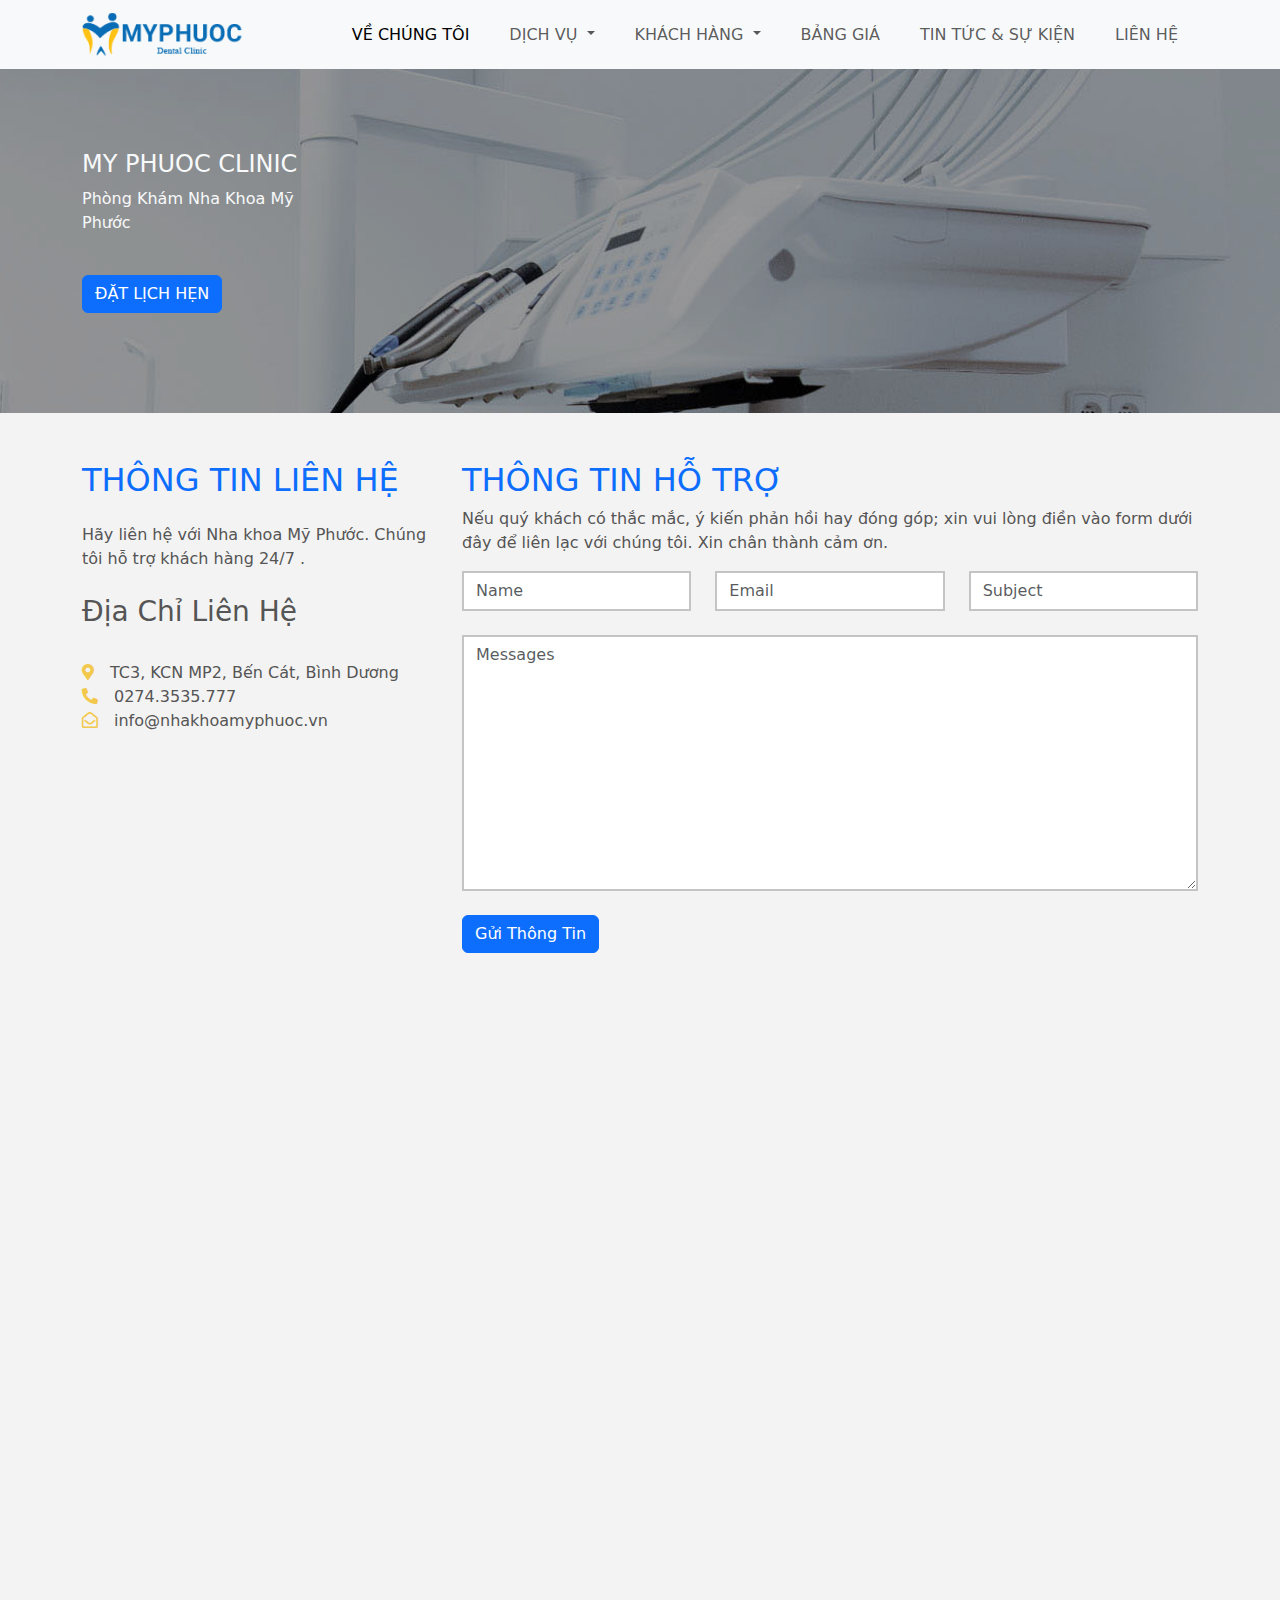
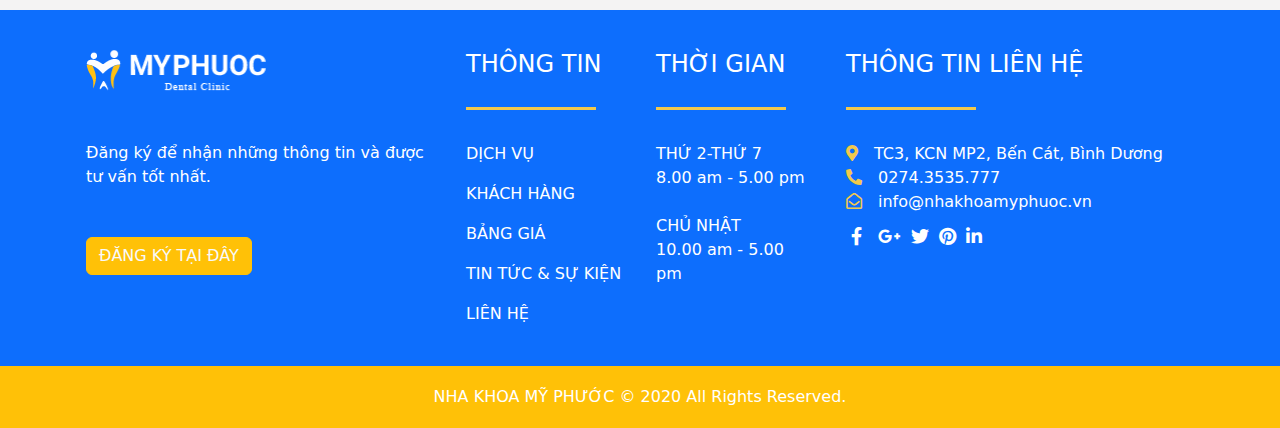
<file: lienhe.html>
<!doctype html>
<html>
<head>
<meta charset="utf-8">
	<meta name="viewport" content="width=device-width, initial-scale=1">

<title>My Phuoc Dental Clinic</title>
<link rel="stylesheet" href="css/all.min.css">
<link rel="stylesheet" href="css/bootstrap.css">
<link rel="stylesheet" href="css/style.css">
<script src="js/bootstrap.bundle.min.js"></script>
<link rel="icon" href="images/icon_logo 1.png">
</head>

<body>
	<button type="button"
  class="btn btn-primary btn-floating btn-lg" id="btn-back-to-top">
  <i class="fas fa-angle-up"></i>
</button>
	<!--nut quay lai-->
<div class="topbar">
  <div class="container d-flex justify-content-between"> <span><i class="fas fa-phone-alt"></i> 1800.2045 <a href="#"><i class="far fa-envelope-open ms-3 text-light"></i></a></span> <span><a href=""><i class="fab fa-facebook-f text-light"></i></a></span> </div>
</div>
<!--xongtopbar-->
<nav class="navbar navbar-expand-lg bg-light fixed-top">
  <div class="container"> <a class="navbar-brand" href="index.html"><img src="images/LOGO 2 MPHUOCHC 1.png" alt=""></a>
    <button class="navbar-toggler" type="button" data-bs-toggle="collapse" data-bs-target="#navbarSupportedContent" aria-controls="navbarSupportedContent" aria-expanded="false" aria-label="Toggle navigation"> <span class="navbar-toggler-icon"></span> </button>
    <div class="collapse navbar-collapse" id="navbarSupportedContent">
      <ul class="navbar-nav ms-auto mb-2 mb-lg-0">
        <li class="nav-item"> <a class="nav-link active" aria-current="page" href="vechungtoi.html">Về Chúng Tôi</a> </li>
        <li class="nav-item dropdown"> <a class="nav-link dropdown-toggle" href="dichvu.html" role="button" data-bs-toggle="dropdown" aria-expanded="false"> Dịch Vụ </a>
          <ul class="dropdown-menu">
            <li><a class="dropdown-item bordertrang" href="dichvurangsu.html">BỌC RĂNG SỨ</a></li>
            <li><a class="dropdown-item bordertrang" href="#">RĂNG SỨ THẨM MỸ</a></li>
            <li><a class="dropdown-item bordertrang" href="#">TRỒNG IMPLANT</a></li>
            <li><a class="dropdown-item bordertrang" href="#">NIỀNG RĂNG</a></li>
            <li><a class="dropdown-item bordertrang" href="#">LẤY CAO RĂNG</a></li>
            <li><a class="dropdown-item" href="#">TRÁM RĂNG THẨM MỸ</a></li>
          </ul>
        </li>
        <li class="nav-item dropdown"> <a class="nav-link dropdown-toggle" href="#" role="button" data-bs-toggle="dropdown" aria-expanded="false"> Khách Hàng </a>
          <ul class="dropdown-menu">
            <li><a class="dropdown-item bordertrang" href="hinhanhkhachhang.html">HÌNH ẢNH</a></li>
            <li><a class="dropdown-item" href="camnhakhachhang.html">CẢM NHẬN</a></li>
          </ul>
        </li>
        <li class="nav-item"> <a class="nav-link" href="#">Bảng Giá</a> </li>
        <li class="nav-item"> <a class="nav-link" href="#">Tin Tức &amp; Sự Kiện</a> </li>
        <li class="nav-item"> <a class="nav-link" href="lienhe.html">Liên Hệ</a> </li>
      </ul>
    </div>
  </div>
</nav>
<!--xong menu-->
<main>
<section id="banner1">
	<div class="container">
		<div class="row d-flex justify-content-between">
			<div class="col-12 col-sm-6 col-md-6 col-lg-3 text-light">
				<div class="noidunggiua2">
	<h4>MY PHUOC CLINIC</h4>
				<p>Phòng Khám Nha Khoa Mỹ Phước</p>
				<button type="button" class="btn btn-primary mt-4">ĐẶT LỊCH HẸN</button>
	</div></div></div></div>
	</section>
<section id="lienhe" class="mt-5">
	<div class="container">
	<div class="row">
		<div class="col-12 col-sm-12 col-md-4">
		<h2 class="text-primary">THÔNG TIN LIÊN HỆ</h2>
			<p class="mt-4 mb-4">Hãy liên hệ với Nha khoa Mỹ Phước. Chúng tôi hỗ trợ khách hàng 24/7 .</p>
		<h3>Địa Chỉ Liên Hệ</h3>
			<div class="navbar-nav mt-4">
			   <div class="nav-link"><i class="fas fa-map-marker-alt"></i><span class="ms-3">TC3, KCN MP2, Bến Cát, Bình Dương</span> <br>
			   <i class="fas fa-phone-alt"></i><span class="ms-3">0274.3535.777
</span> <br>
			   <i class="far fa-envelope-open"></i><span class="ms-3">info@nhakhoamyphuoc.vn</span></div>
				    </div>
		</div>
		<div class="col-12 col-sm-12 col-md-8">
			<h2 class="text-primary">THÔNG TIN HỖ TRỢ</h2>
			<p>Nếu quý khách có thắc mắc, ý kiến phản hồi hay đóng góp; xin vui lòng điền vào form dưới đây để liên lạc với chúng tôi. Xin chân thành cảm ơn.</p>
				<div class="row d-flex justify-content-between">
					<div class="col-4">
				<input type="text" placeholder="Name" class="form-control"><br></div>
					<div class="col-4">
				<input type="email" placeholder="Email" class="form-control"> <br></div>
						<div class="col-4">
			<input type="text" placeholder="Subject" class="form-control"> <br></div>
					<div class="col-12">
			<textarea cols="50" rows="10" placeholder="Messages" class="form-control"></textarea><br></div>
					<div class="col-5">
			<button type="submit" class="btn btn-primary">Gửi Thông Tin</button></div>
			</div>

		</div></div>
	</div>
	
	</section>
	<section id="map">
	<div class="container">
		<iframe src="https://www.google.com/maps/embed?pb=!1m18!1m12!1m3!1d3914.639878166201!2d106.60461947460756!3d11.140175552379846!2m3!1f0!2f0!3f0!3m2!1i1024!2i768!4f13.1!3m3!1m2!1s0x3174cc0b0e2f71a7%3A0x4fdee50d4335595b!2zVEMzLCBN4bu5IFBoxrDhu5tjLCBUeC4gQuG6v24gQ8OhdCwgQsOsbmggRMawxqFuZywgVmnhu4d0IE5hbQ!5e0!3m2!1svi!2s!4v1701867764004!5m2!1svi!2s" width="600" height="450" style="border:0;" allowfullscreen="" loading="lazy" referrerpolicy="no-referrer-when-downgrade"></iframe>
		
		</div>
	
	
	</section>
	</main>
<footer class="bg-primary">
  <div class="container">
    <div class="row">
      <div class="col-12 col-sm-6 col-md-6 col-lg-4 mb-3 mt-4 p-3"> <a href="#"><img src="images/logo_footer.png" alt=""></a>
        <p class="mt-5 mb-5">Đăng ký để nhận những thông tin và được tư vấn tốt nhất.</p>
        <button type="button" class="btn btn-warning text-light">ĐĂNG KÝ TẠI ĐÂY</button>
      </div>
      <div class="col-12 col-sm-6 col-md-6 col-lg-2 mb-3 mt-4 p-3">
        <h4>THÔNG TIN</h4><div class="gachchan"></div>
        <ul class="navbar-nav mt-4">
          <li class="nav-item"><a href="#" class="nav-link">DỊCH VỤ</a></li>
          <li class="nav-item"><a href="#" class="nav-link">KHÁCH HÀNG</a></li>
          <li class="nav-item"><a href="#" class="nav-link">BẢNG GIÁ</a></li>
          <li class="nav-item"><a href="#" class="nav-link">TIN TỨC &amp; SỰ KIỆN</a></li>
          <li class="nav-item"><a href="#" class="nav-link">LIÊN HỆ</a></li>
        </ul>
      </div>
		<div class="col-12 col-sm-6 col-md-6 col-lg-2 mb-3 mt-4 p-3">
        <h4>THỜI GIAN</h4>
			<div class="gachchan"></div>
        <p class="navbar-nav mt-4">
          <span class="nav-link">THỨ 2-THỨ 7 <br>
8.00 am - 5.00 pm <br> <br>
			CHỦ NHẬT <br>
10.00 am - 5.00 pm</span>
        </p>
      </div>
		   <div class="col-12 col-sm-6 col-md-6 col-lg-4 mb-3 mt-4 p-3">
        <h4>THÔNG TIN LIÊN HỆ</h4>
			   <div class="gachchan"></div>
			   <div class="navbar-nav mt-4">
			   <div class="nav-link"><i class="fas fa-map-marker-alt"></i><span class="ms-3">TC3, KCN MP2, Bến Cát, Bình Dương</span> <br>
			   <i class="fas fa-phone-alt"></i><span class="ms-3">0274.3535.777
</span> <br>
			   <i class="far fa-envelope-open"></i><span class="ms-3">info@nhakhoamyphuoc.vn</span></div>
				 <div class="iconft"> <i class="fab fa-facebook-f"></i>
				   <i class="fab fa-google-plus-g"></i><i class="fab fa-twitter"></i><i class="fab fa-pinterest"></i><i class="fab fa-linkedin-in"></i></div> 
				   
			   </div>
        
      </div>
    </div>
  </div>
	<div class="hangcuoi bg-warning"><p>NHA KHOA MỸ PHƯỚC © 2020 All Rights Reserved.</p></div>
</footer>
<script src="js/jquery-3.6.0.min.js"></script> 
<script src="js/owl.carousel.js"></script> 
<script src="js/controls.js"></script>
</body>
</html>
</file>
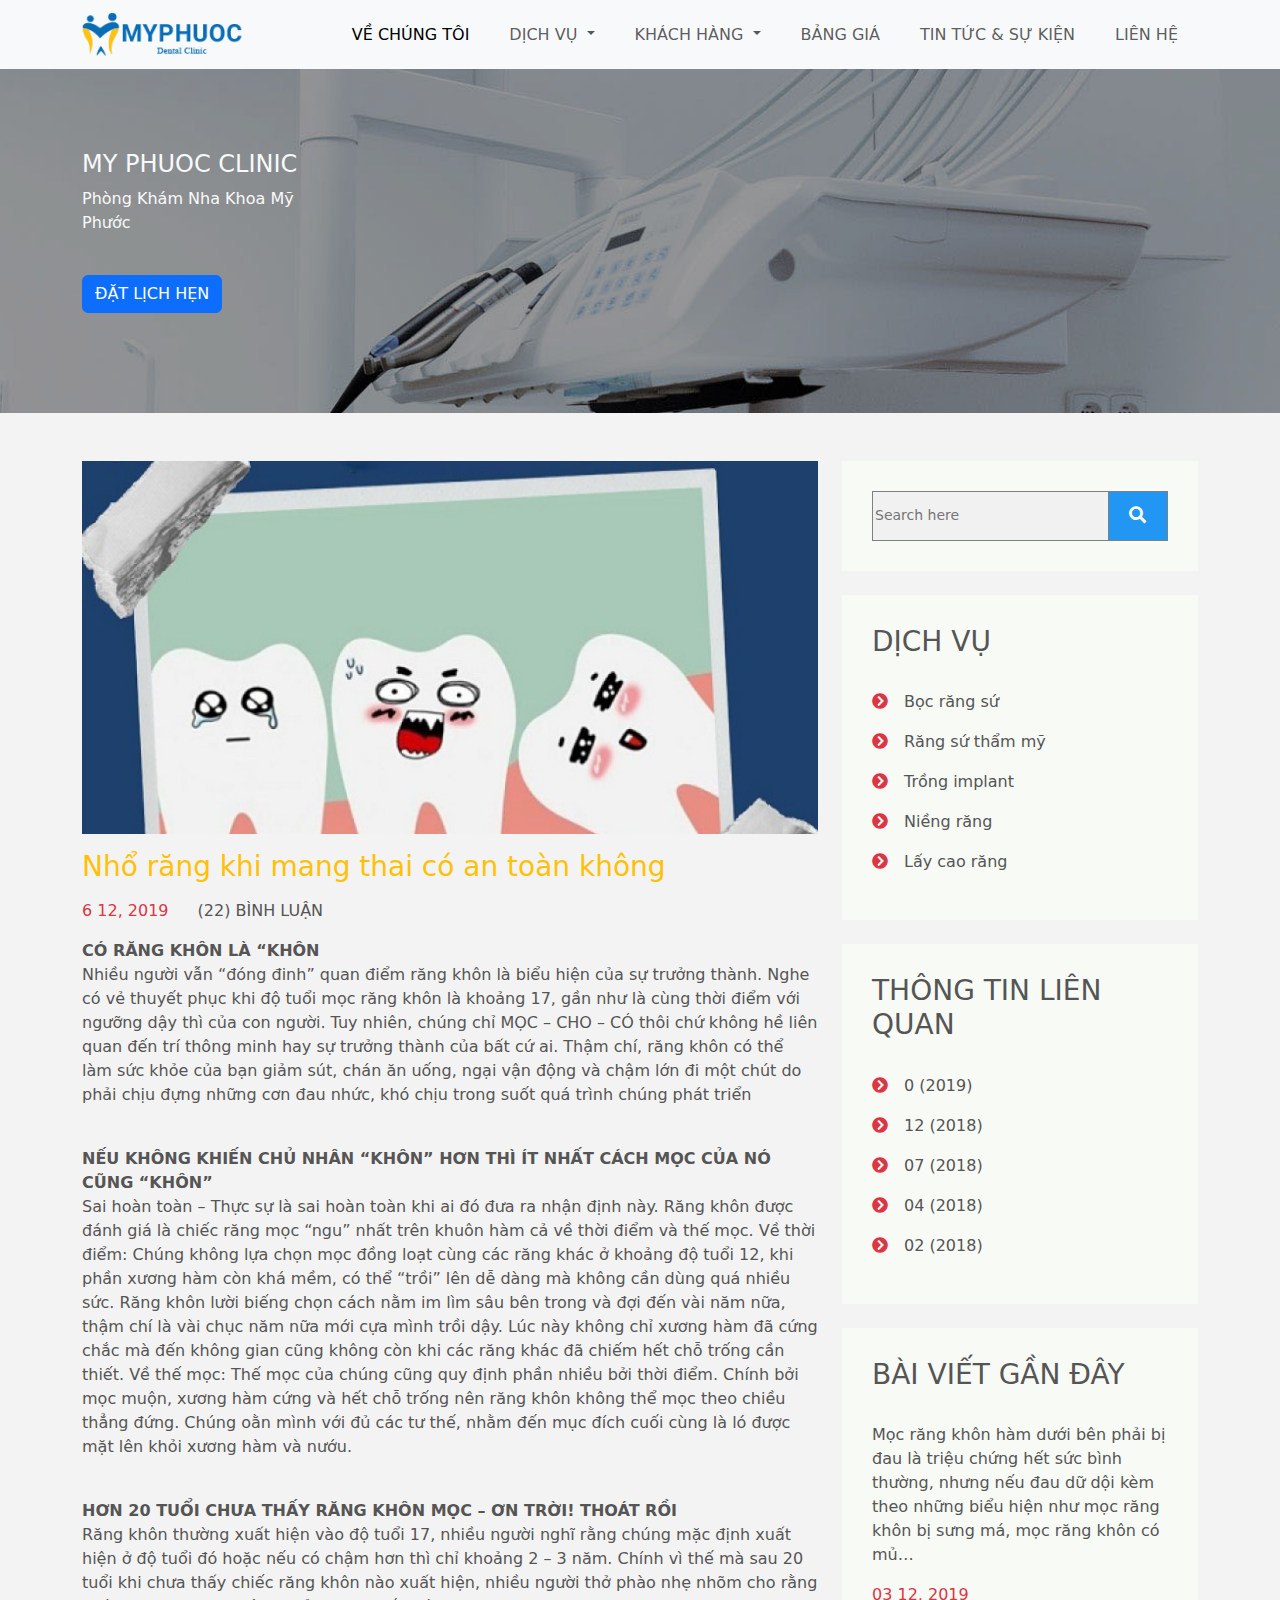
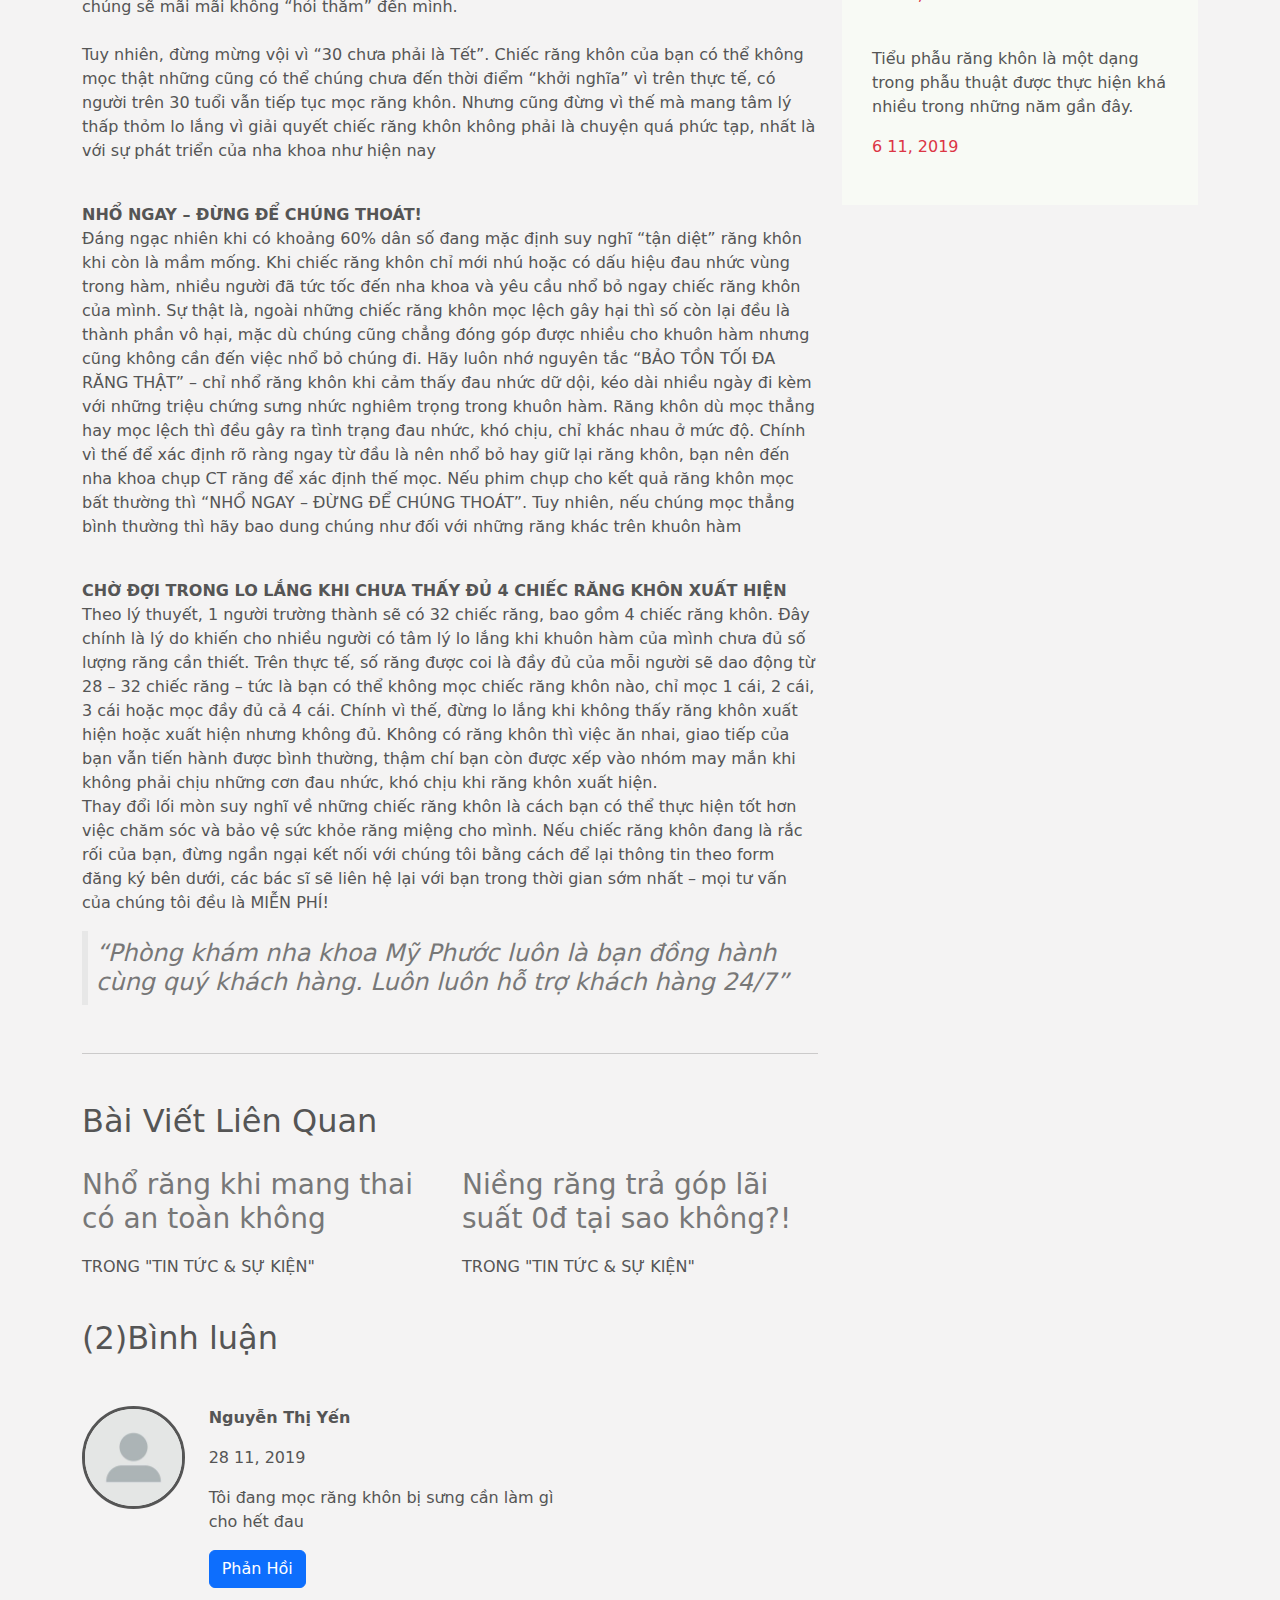
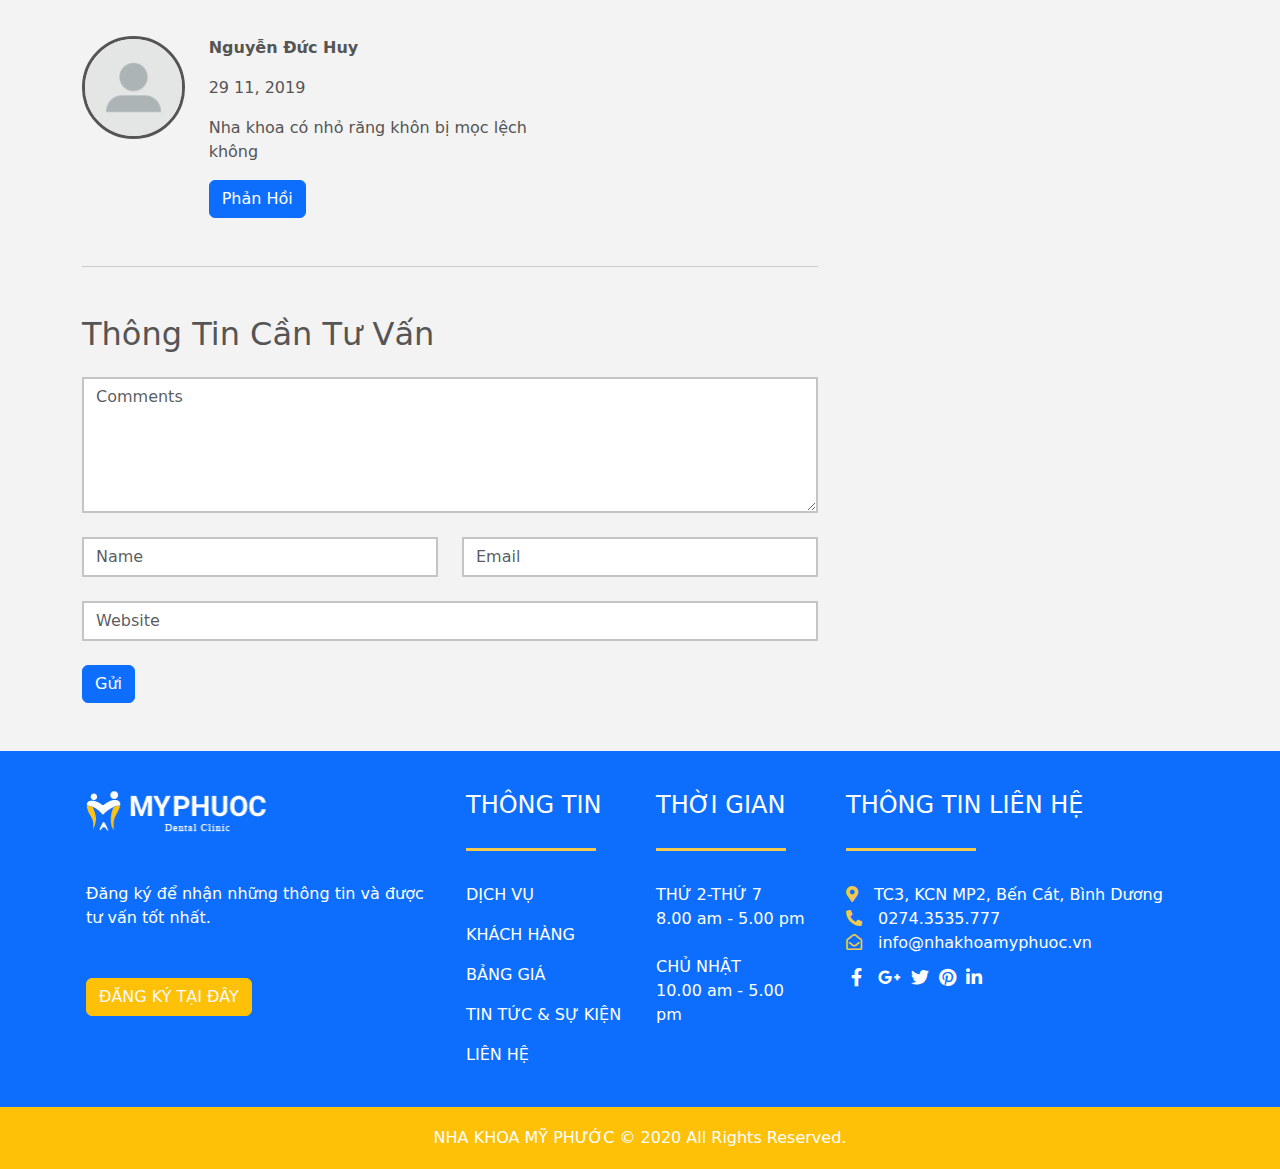
<file: tintucsu kien_trang_con.html>
<!doctype html>
<html>
<head>
<meta charset="utf-8">
	<meta name="viewport" content="width=device-width, initial-scale=1">

<title>My Phuoc Dental Clinic</title>
<link rel="stylesheet" href="css/all.min.css">
<link rel="stylesheet" href="css/bootstrap.css">
<link rel="stylesheet" href="css/style.css">
<script src="js/bootstrap.bundle.min.js"></script>
<link rel="icon" href="images/icon_logo 1.png">
</head>

<body>
	<button type="button"
  class="btn btn-primary btn-floating btn-lg" id="btn-back-to-top">
  <i class="fas fa-angle-up"></i>
</button>
	<!--nut quay lai-->
<div class="topbar">
  <div class="container d-flex justify-content-between"> <span><i class="fas fa-phone-alt"></i> 1800.2045 <a href="#"><i class="far fa-envelope-open ms-3 text-light"></i></a></span> <span><a href=""><i class="fab fa-facebook-f text-light"></i></a></span> </div>
</div>
<!--xongtopbar-->
<nav class="navbar navbar-expand-lg bg-light fixed-top">
  <div class="container"> <a class="navbar-brand" href="index.html"><img src="images/LOGO 2 MPHUOCHC 1.png" alt=""></a>
    <button class="navbar-toggler" type="button" data-bs-toggle="collapse" data-bs-target="#navbarSupportedContent" aria-controls="navbarSupportedContent" aria-expanded="false" aria-label="Toggle navigation"> <span class="navbar-toggler-icon"></span> </button>
    <div class="collapse navbar-collapse" id="navbarSupportedContent">
      <ul class="navbar-nav ms-auto mb-2 mb-lg-0">
        <li class="nav-item"> <a class="nav-link active" aria-current="page" href="vechungtoi.html">Về Chúng Tôi</a> </li>
        <li class="nav-item dropdown"> <a class="nav-link dropdown-toggle" href="dichvu.html" role="button" data-bs-toggle="dropdown" aria-expanded="false"> Dịch Vụ </a>
          <ul class="dropdown-menu">
            <li><a class="dropdown-item bordertrang" href="dichvurangsu.html">BỌC RĂNG SỨ</a></li>
            <li><a class="dropdown-item bordertrang" href="#">RĂNG SỨ THẨM MỸ</a></li>
            <li><a class="dropdown-item bordertrang" href="#">TRỒNG IMPLANT</a></li>
            <li><a class="dropdown-item bordertrang" href="#">NIỀNG RĂNG</a></li>
            <li><a class="dropdown-item bordertrang" href="#">LẤY CAO RĂNG</a></li>
            <li><a class="dropdown-item" href="#">TRÁM RĂNG THẨM MỸ</a></li>
          </ul>
        </li>
        <li class="nav-item dropdown"> <a class="nav-link dropdown-toggle" href="#" role="button" data-bs-toggle="dropdown" aria-expanded="false"> Khách Hàng </a>
          <ul class="dropdown-menu">
            <li><a class="dropdown-item bordertrang" href="hinhanhkhachhang.html">HÌNH ẢNH</a></li>
            <li><a class="dropdown-item" href="camnhakhachhang.html">CẢM NHẬN</a></li>
          </ul>
        </li>
        <li class="nav-item"> <a class="nav-link" href="#">Bảng Giá</a> </li>
        <li class="nav-item"> <a class="nav-link" href="tintucvasukien.html">Tin Tức &amp; Sự Kiện</a> </li>
        <li class="nav-item"> <a class="nav-link" href="lienhe.html">Liên Hệ</a> </li>
      </ul>
    </div>
  </div>
</nav>
<!--xong menu-->
<main>
<section id="banner1">
	<div class="container">
		<div class="row d-flex justify-content-between">
			<div class="col-12 col-sm-6 col-md-6 col-lg-3 text-light">
				<div class="noidunggiua2">
	<h4>MY PHUOC CLINIC</h4>
				<p>Phòng Khám Nha Khoa Mỹ Phước</p>
				<button type="button" class="btn btn-primary mt-4">ĐẶT LỊCH HẸN</button>
	</div></div></div></div>
	</section>
<section id="ttskcon" class="m-5">
	<div class="container">
      <div class="row mb-5">
        <div class=" col-12 col-sm-12 col-md-8 col-lg-8"> <img src="images/post-img-1 1.png" alt="" class="img-fluid">
          <h3 class="my-3 text-warning">Nhổ răng khi mang thai có an toàn không</h3>
          <p><span class="text-danger me-4">6 12, 2019 </span>(22) BÌNH LUẬN</p>
		  <p><b>CÓ RĂNG KHÔN LÀ “KHÔN </b>	<br>
Nhiều người vẫn “đóng đinh” quan điểm răng khôn là biểu hiện của sự trưởng thành. Nghe có vẻ thuyết phục khi độ tuổi mọc răng khôn là khoảng 17, gần như là cùng thời điểm với ngưỡng dậy thì của con người. Tuy nhiên, chúng chỉ MỌC – CHO – CÓ thôi chứ không hề liên quan đến trí thông minh hay sự trưởng thành của bất cứ ai. Thậm chí, răng khôn có thể làm sức khỏe của bạn giảm sút, chán ăn uống, ngại vận động và chậm lớn đi một chút do phải chịu đựng những cơn đau nhức, khó chịu trong suốt quá trình chúng phát triển</p><br>
		  <p><b>NẾU KHÔNG KHIẾN CHỦ NHÂN “KHÔN” HƠN THÌ ÍT NHẤT CÁCH MỌC CỦA NÓ CŨNG “KHÔN”</b> <br>
			  Sai hoàn toàn – Thực sự là sai hoàn toàn khi ai đó đưa ra nhận định này. Răng khôn được đánh giá là chiếc răng mọc “ngu” nhất trên khuôn hàm cả về thời điểm và thế mọc. Về thời điểm: Chúng không lựa chọn mọc đồng loạt cùng các răng khác ở khoảng độ tuổi 12, khi phần xương hàm còn khá mềm, có thể “trồi” lên dễ dàng mà không cần dùng quá nhiều sức. Răng khôn lười biếng chọn cách nằm im lìm sâu bên trong và đợi đến vài năm nữa, thậm chí là vài chục năm nữa mới cựa mình trồi dậy. Lúc này không chỉ xương hàm đã cứng chắc mà đến không gian cũng không còn khi các răng khác đã chiếm hết chỗ trống cần thiết. Về thế mọc: Thế mọc của chúng cũng quy định phần nhiều bởi thời điểm. Chính bởi mọc muộn, xương hàm cứng và hết chỗ trống nên răng khôn không thể mọc theo chiều thẳng đứng. Chúng oằn mình với đủ các tư thế, nhằm đến mục đích cuối cùng là ló được mặt lên khỏi xương hàm và nướu.</p> <br>
		  <p><b>HƠN 20 TUỔI CHƯA THẤY RĂNG KHÔN MỌC – ƠN TRỜI! THOÁT RỒI</b><br>
			  Răng khôn thường xuất hiện vào độ tuổi 17, nhiều người nghĩ rằng chúng mặc định xuất hiện ở độ tuổi đó hoặc nếu có chậm hơn thì chỉ khoảng 2 – 3 năm. Chính vì thế mà sau 20 tuổi khi chưa thấy chiếc răng khôn nào xuất hiện, nhiều người thở phào nhẹ nhõm cho rằng chúng sẽ mãi mãi không “hỏi thăm” đến mình. <br><br>
			  Tuy nhiên, đừng mừng vội vì “30 chưa phải là Tết”. Chiếc răng khôn của bạn có thể không mọc thật những cũng có thể chúng chưa đến thời điểm “khởi nghĩa” vì trên thực tế, có người trên 30 tuổi vẫn tiếp tục mọc răng khôn. Nhưng cũng đừng vì thế mà mang tâm lý thấp thỏm lo lắng vì giải quyết chiếc răng khôn không phải là chuyện quá phức tạp, nhất là với sự phát triển của nha khoa như hiện nay</p><br>
		  <p><b>NHỔ NGAY – ĐỪNG ĐỂ CHÚNG THOÁT!</b><br>
			  Đáng ngạc nhiên khi có khoảng 60% dân số đang mặc định suy nghĩ “tận diệt” răng khôn khi còn là mầm mống. Khi chiếc răng khôn chỉ mới nhú hoặc có dấu hiệu đau nhức vùng trong hàm, nhiều người đã tức tốc đến nha khoa và yêu cầu nhổ bỏ ngay chiếc răng khôn của mình. Sự thật là, ngoài những chiếc răng khôn mọc lệch gây hại thì số còn lại đều là thành phần vô hại, mặc dù chúng cũng chẳng đóng góp được nhiều cho khuôn hàm nhưng cũng không cần đến việc nhổ bỏ chúng đi. Hãy luôn nhớ nguyên tắc “BẢO TỒN TỐI ĐA RĂNG THẬT” – chỉ nhổ răng khôn khi cảm thấy đau nhức dữ dội, kéo dài nhiều ngày đi kèm với những triệu chứng sưng nhức nghiêm trọng trong khuôn hàm. Răng khôn dù mọc thẳng hay mọc lệch thì đều gây ra tình trạng đau nhức, khó chịu, chỉ khác nhau ở mức độ. Chính vì thế để xác định rõ ràng ngay từ đầu là nên nhổ bỏ hay giữ lại răng khôn, bạn nên đến nha khoa chụp CT răng để xác định thế mọc. Nếu phim chụp cho kết quả răng khôn mọc bất thường thì “NHỔ NGAY – ĐỪNG ĐỂ CHÚNG THOÁT”. Tuy nhiên, nếu chúng mọc thẳng bình thường thì hãy bao dung chúng như đối với những răng khác trên khuôn hàm</p><br>
			<p><b>CHỜ ĐỢI TRONG LO LẮNG KHI CHƯA THẤY ĐỦ 4 CHIẾC RĂNG KHÔN XUẤT HIỆN</b><br>
			  Theo lý thuyết, 1 người trường thành sẽ có 32 chiếc răng, bao gồm 4 chiếc răng khôn. Đây chính là lý do khiến cho nhiều người có tâm lý lo lắng khi khuôn hàm của mình chưa đủ số lượng răng cần thiết. Trên thực tế, số răng được coi là đầy đủ của mỗi người sẽ dao động từ 28 – 32 chiếc răng – tức là bạn có thể không mọc chiếc răng khôn nào, chỉ mọc 1 cái, 2 cái, 3 cái hoặc mọc đầy đủ cả 4 cái. Chính vì thế, đừng lo lắng khi không thấy răng khôn xuất hiện hoặc xuất hiện nhưng không đủ. Không có răng khôn thì việc ăn nhai, giao tiếp của bạn vẫn tiến hành được bình thường, thậm chí bạn còn được xếp vào nhóm may mắn khi không phải chịu những cơn đau nhức, khó chịu khi răng khôn xuất hiện. <br>
			  Thay đổi lối mòn suy nghĩ về những chiếc răng khôn là cách bạn có thể thực hiện tốt hơn việc chăm sóc và bảo vệ sức khỏe răng miệng cho mình. Nếu chiếc răng khôn đang là rắc rối của bạn, đừng ngần ngại kết nối với chúng tôi bằng cách để lại thông tin theo form đăng ký bên dưới, các bác sĩ sẽ liên hệ lại với bạn trong thời gian sớm nhất – mọi tư vấn của chúng tôi đều là MIỄN PHÍ!</p>
			<h4 style="border-left: 6px solid #E7E7E7;color:#777777" class="p-2"><i>“Phòng khám nha khoa Mỹ Phước luôn là bạn đồng hành cùng quý 
khách hàng. Luôn luôn hỗ trợ khách hàng 24/7”</i></h4>
			<hr style="height: 1px; background-color: gray" class="my-5">
			<h2>Bài Viết Liên Quan</h2>
			<div class="row">
			<div class="col-6">
				<div class="ttsktconnd mb-3">
				<h3><a href="#">Nhổ răng khi mang thai có an toàn không</a></h3>
				<p>TRONG <span class="textdam">"TIN TỨC &amp; SỰ KIỆN"</span></p>
				</div></div>
					<div class="col-6">
						<div class="ttsktconnd">
				<h3><a href="#">Niềng răng trả góp lãi suất 0đ tại sao không?!</a></h3>
				<p>TRONG <span class="textdam">"TIN TỨC &amp; SỰ KIỆN"</span>
				</div></div>
			</div>
			
			<h2 class="mt-4">(2)Bình luận</h2>
			<div class="row my-5">
			<div class="col-2">
				<img src="images/user.jpg" alt="" class="img-fluid rounded-circle" style="border: 3px solid">
				</div>
				<div class="col-10 col-lg-6">
					<div class="nguoidung">
						<p><b>Nguyễn Thị Yến</b></p>					
					<p>28 11, 2019</p>
					<p>	Tôi đang mọc răng khôn bị sưng cần làm gì cho hết đau</p>
					<button type="button" class="btn btn-primary">Phản Hồi</button>
				</div></div>
			</div>
			<div class="row my-5">
			<div class="col-2">
				<img src="images/user.jpg" alt="" class="img-fluid rounded-circle" style="border: 3px solid">
				</div>
				<div class="col-10 col-lg-6">
					<div class="nguoidung">
				<p><b>Nguyễn Đức Huy</b></p>					
					<p>29 11, 2019
</p>
					<p>	Nha khoa có nhỏ răng khôn bị mọc lệch không</p>
					<button type="button" class="btn btn-primary">Phản Hồi</button>
				</div></div>
			</div>
			<hr style="height: 1px; background-color: gray" class="my-5">
			
        </div>
		<div class="col-12 col-sm-12 col-md-4 col-lg-4">
          <div class="ndtintuc2 mb-4">
            <form class="thanhtimkiem d-flex" action="action_page.php">
              <input type="text" placeholder="Search here" name="search">
              <button type="submit"><i class="fa fa-search"></i></button>
            </form>
          </div>
          <!--xongthanhtimkiem-->
          <div class="ndtintuc2 mb-4">
            <h3>DỊCH VỤ</h3>
            <p class="pt-4"><a href="dichvurangsu.html"><i class="fas fa-chevron-circle-right me-3"></i></a>Bọc răng sứ </p>
            <p><a href="#"><i class="fas fa-chevron-circle-right  me-3"></i></a>Răng sứ thẩm mỹ</p>
			  <p><a href="#"><i class="fas fa-chevron-circle-right  me-3"></i></a>Trồng implant</p>
			  <p><a href="#"><i class="fas fa-chevron-circle-right  me-3"></i></a>Niềng răng</p>
            <p ><a href="#"><i class="fas fa-chevron-circle-right  me-3"></i></a>Lấy cao răng </p>
          </div>
			<div class="ndtintuc2 mb-4">
            <h3>THÔNG TIN LIÊN QUAN</h3>
            <p class="pt-4"><a href="#"><i class="fas fa-chevron-circle-right me-3"></i></a>0 (2019)
 </p>
            <p><a href="#"><i class="fas fa-chevron-circle-right me-3"></i></a>12 (2018)</p>
			  <p><a href="#"><i class="fas fa-chevron-circle-right me-3"></i></a>07 (2018)
</p>
			  <p><a href="#"><i class="fas fa-chevron-circle-right  me-3"></i></a>04 (2018)</p>
            <p><a href="#"><i class="fas fa-chevron-circle-right  me-3"></i></a>02 (2018) </p>
          </div>
		<div class="ndtintuc2 mb-4">
            <h3>BÀI VIẾT GẦN ĐÂY</h3>
            <a href="#"><p class="pt-4">Mọc răng khôn hàm dưới bên phải bị đau là triệu chứng hết sức bình thường, nhưng nếu đau dữ dội kèm theo những biểu hiện như mọc răng khôn bị sưng má, mọc răng khôn có mủ…
 </p>
            <p class="text-danger">03 12,  2019</p></a>
			<a href="#"> <p class="pt-4">Tiểu phẫu răng khôn là một dạng trong phẫu thuật được thực hiện khá nhiều trong những năm gần đây.
 </p>
            <p class="text-danger">6 11, 2019</p></a>
          </div>
        </div>
		  <div class=" col-12 col-sm-12 col-md-8 col-lg-8">
		  <h2>Thông Tin Cần Tư Vấn</h2>
			<div class="row my-4">
			<div class="col-12">
				<textarea cols="50" rows="5" placeholder="Comments" class="form-control"></textarea>
				</div>	
				
				<div class="col-6 my-4">
					<input type="text" placeholder="Name" class="form-control">
					</div>
					<div class="col-6 my-4">
					<input type="email" placeholder="Email" class="form-control">
					</div>
				<div class="col-12">
				<input type="email" placeholder="Website" class="form-control">
				</div>
			</div>
			<button type="button" class="btn btn-primary">Gửi</button>
		</div></div>
	
	</div>
	</section>
	</main>
<footer class="bg-primary">
  <div class="container">
    <div class="row">
      <div class="col-12 col-sm-6 col-md-6 col-lg-4 mb-3 mt-4 p-3"> <a href="#"><img src="images/logo_footer.png" alt=""></a>
        <p class="mt-5 mb-5">Đăng ký để nhận những thông tin và được tư vấn tốt nhất.</p>
        <button type="button" class="btn btn-warning text-light">ĐĂNG KÝ TẠI ĐÂY</button>
      </div>
      <div class="col-12 col-sm-6 col-md-6 col-lg-2 mb-3 mt-4 p-3">
        <h4>THÔNG TIN</h4><div class="gachchan"></div>
        <ul class="navbar-nav mt-4">
          <li class="nav-item"><a href="#" class="nav-link">DỊCH VỤ</a></li>
          <li class="nav-item"><a href="#" class="nav-link">KHÁCH HÀNG</a></li>
          <li class="nav-item"><a href="#" class="nav-link">BẢNG GIÁ</a></li>
          <li class="nav-item"><a href="#" class="nav-link">TIN TỨC &amp; SỰ KIỆN</a></li>
          <li class="nav-item"><a href="#" class="nav-link">LIÊN HỆ</a></li>
        </ul>
      </div>
		<div class="col-12 col-sm-6 col-md-6 col-lg-2 mb-3 mt-4 p-3">
        <h4>THỜI GIAN</h4>
			<div class="gachchan"></div>
        <p class="navbar-nav mt-4">
          <span class="nav-link">THỨ 2-THỨ 7 <br>
8.00 am - 5.00 pm <br> <br>
			CHỦ NHẬT <br>
10.00 am - 5.00 pm</span>
        </p>
      </div>
		   <div class="col-12 col-sm-6 col-md-6 col-lg-4 mb-3 mt-4 p-3">
        <h4>THÔNG TIN LIÊN HỆ</h4>
			   <div class="gachchan"></div>
			   <div class="navbar-nav mt-4">
			   <div class="nav-link"><i class="fas fa-map-marker-alt"></i><span class="ms-3">TC3, KCN MP2, Bến Cát, Bình Dương</span> <br>
			   <i class="fas fa-phone-alt"></i><span class="ms-3">0274.3535.777
</span> <br>
			   <i class="far fa-envelope-open"></i><span class="ms-3">info@nhakhoamyphuoc.vn</span></div>
				 <div class="iconft"> <i class="fab fa-facebook-f"></i>
				   <i class="fab fa-google-plus-g"></i><i class="fab fa-twitter"></i><i class="fab fa-pinterest"></i><i class="fab fa-linkedin-in"></i></div> 
				   
			   </div>
        
      </div>
    </div>
  </div>
	<div class="hangcuoi bg-warning"><p>NHA KHOA MỸ PHƯỚC © 2020 All Rights Reserved.</p></div>
</footer>
<script src="js/jquery-3.6.0.min.js"></script> 
<script src="js/owl.carousel.js"></script> 
<script src="js/controls.js"></script>
</body>
</html>
</file>
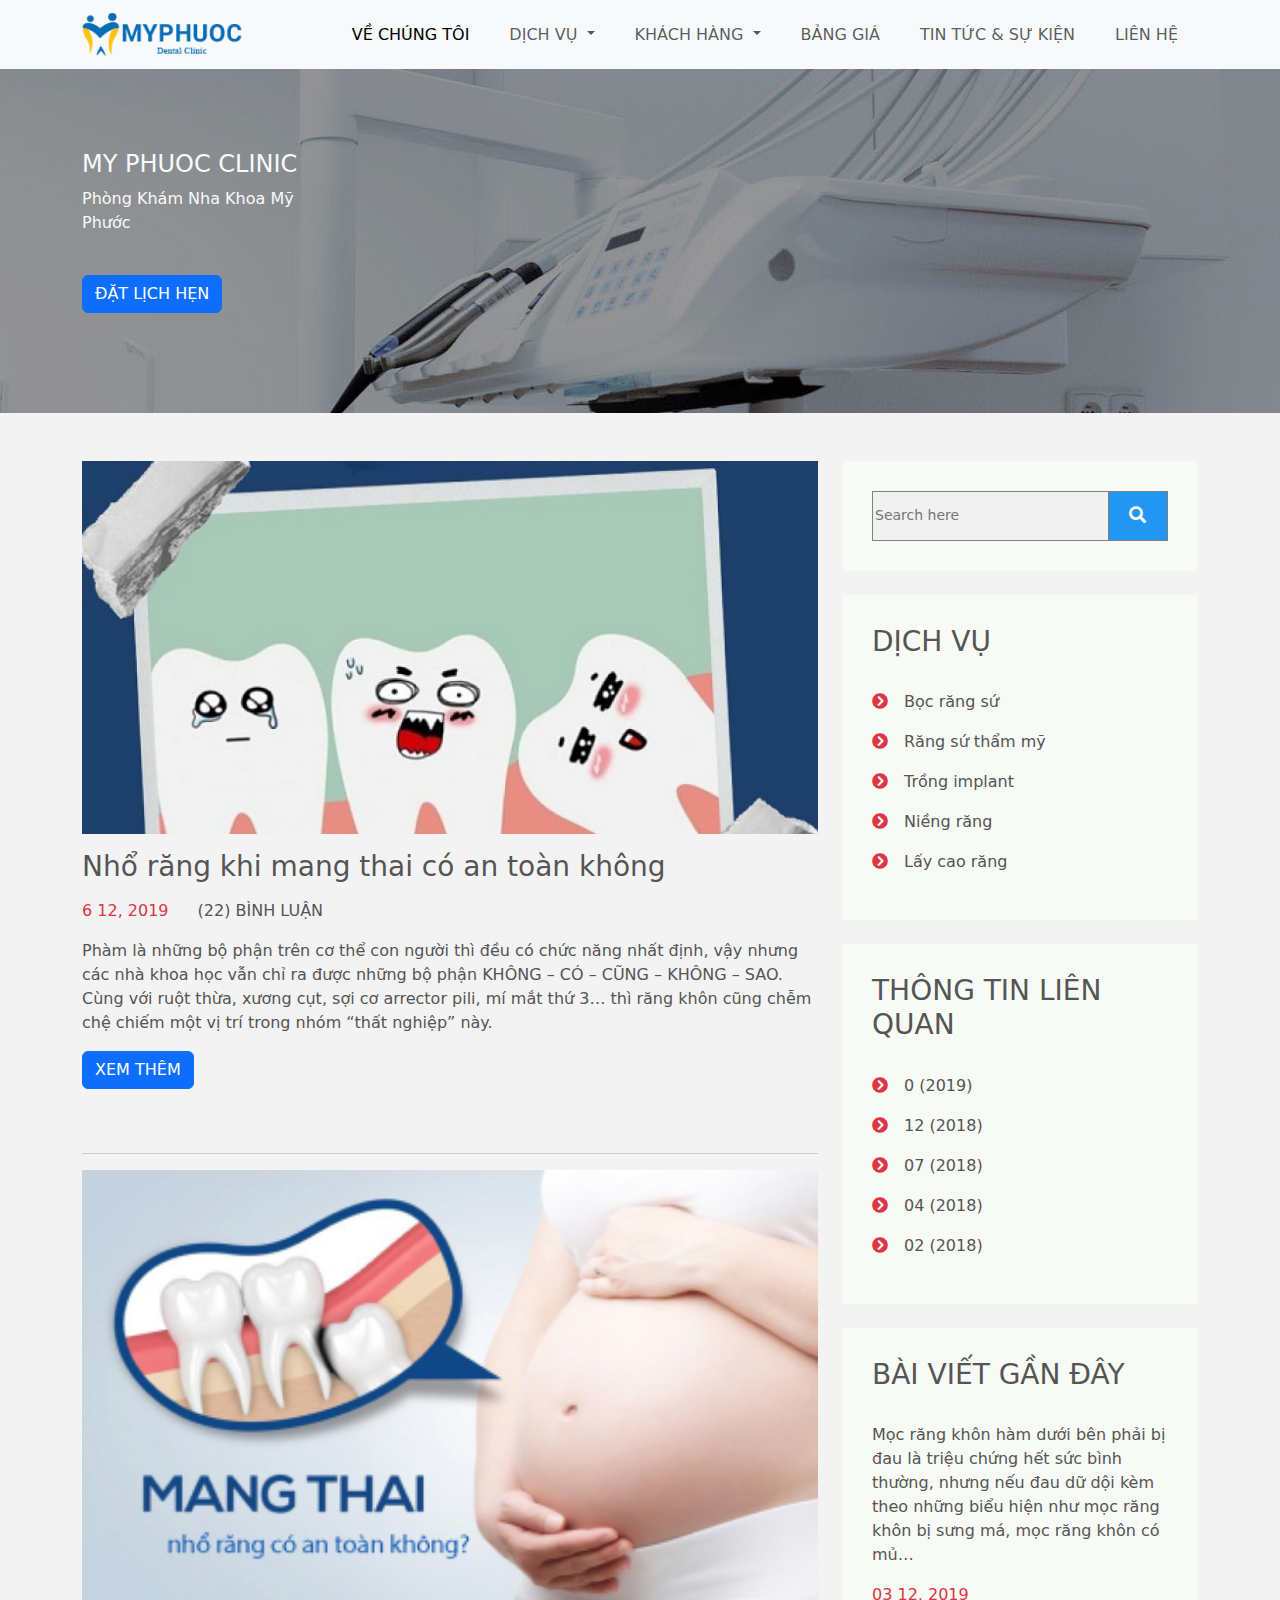
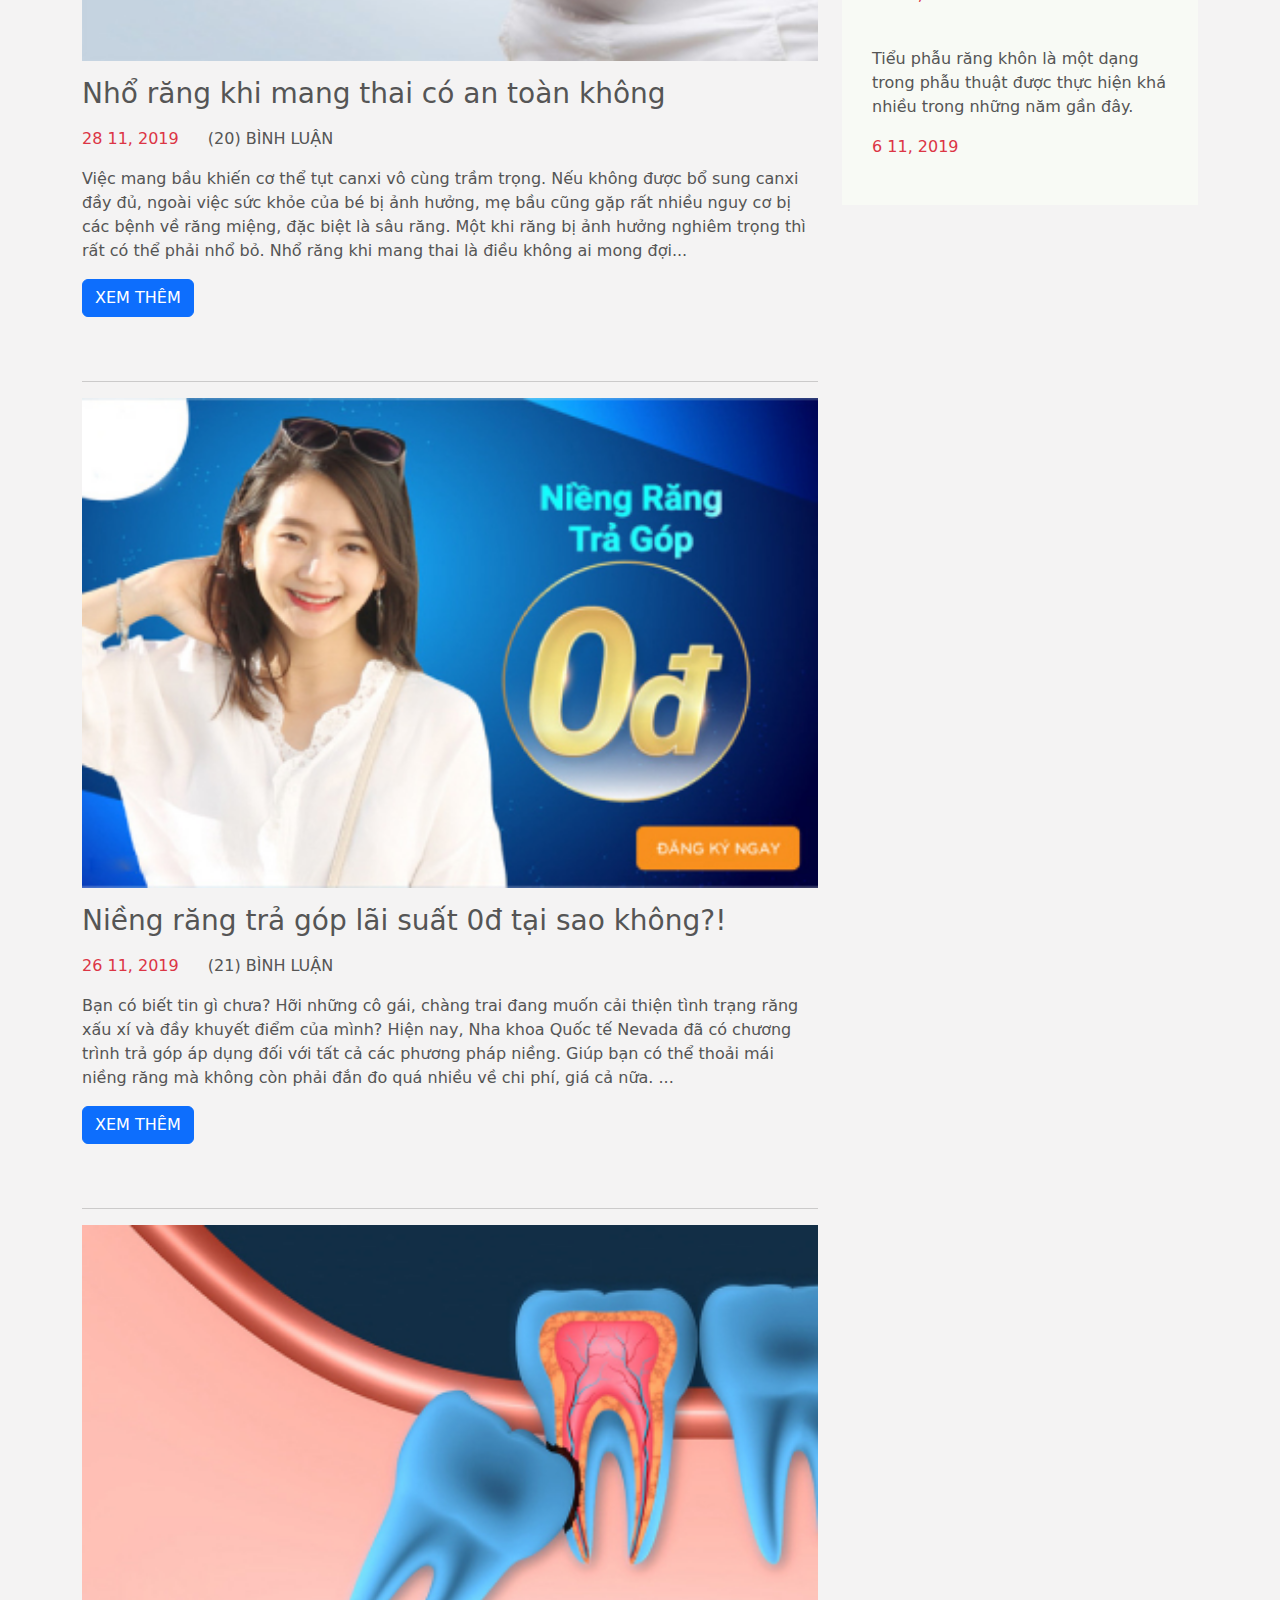
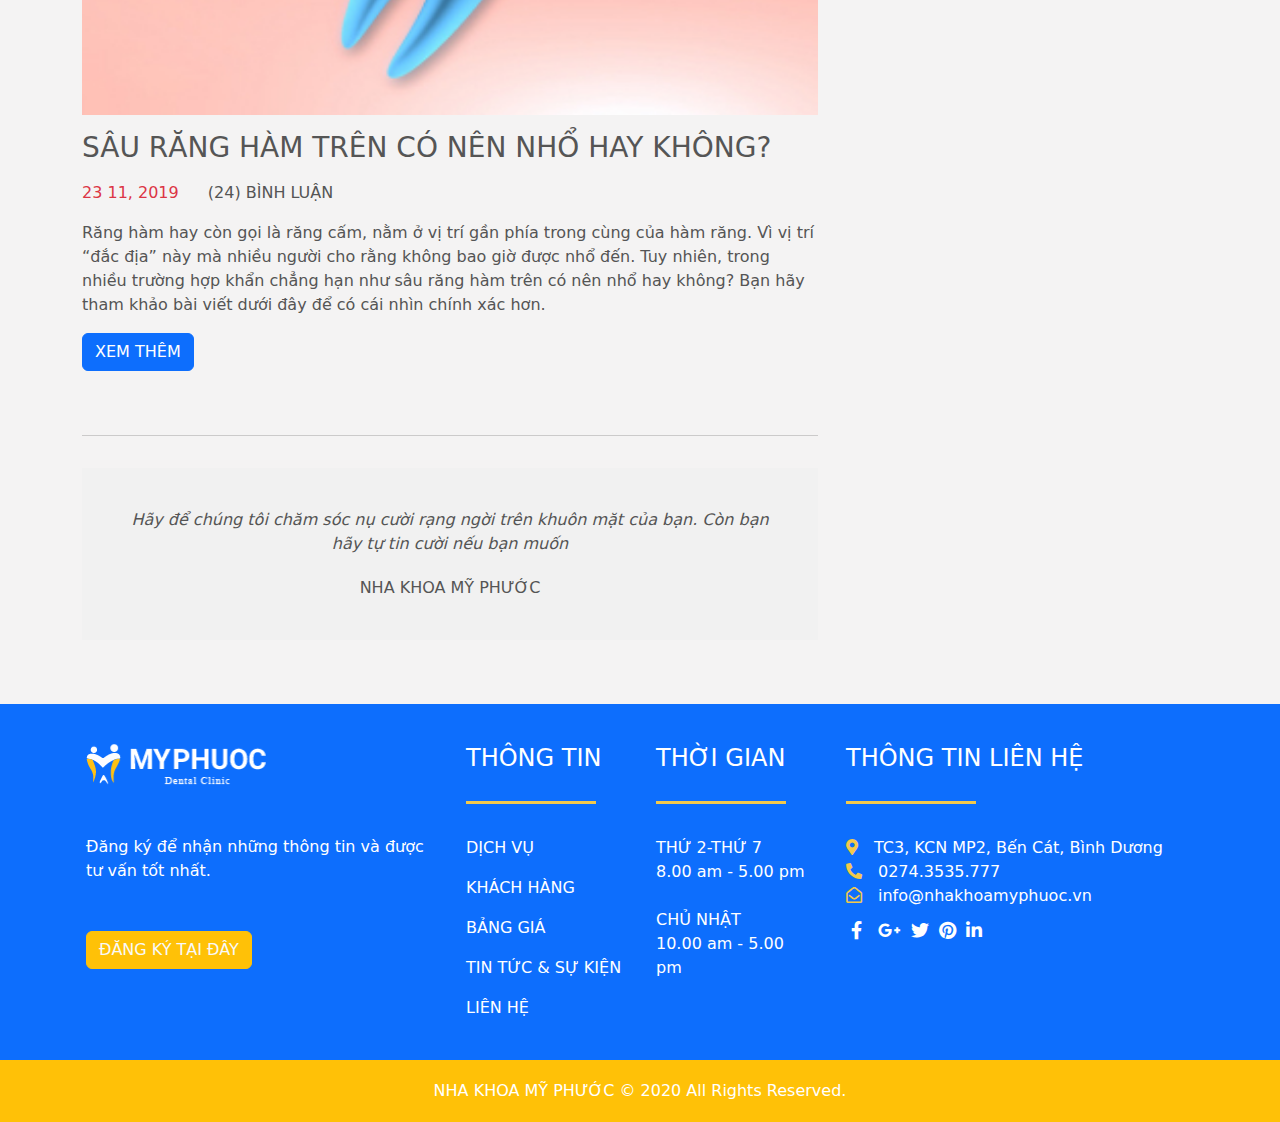
<file: tintucvasukien.html>
<!doctype html>
<html>
<head>
<meta charset="utf-8">
<meta name="viewport" content="width=device-width, initial-scale=1">
<title>My Phuoc Dental Clinic</title>
<link rel="stylesheet" href="css/all.min.css">
<link rel="stylesheet" href="css/bootstrap.css">
<link rel="stylesheet" href="css/style.css">
<script src="js/bootstrap.bundle.min.js"></script>
<link rel="icon" href="images/icon_logo 1.png">
</head>

<body>
<button type="button"
  class="btn btn-primary btn-floating btn-lg" id="btn-back-to-top"> <i class="fas fa-angle-up"></i> </button>
<!--nut quay lai-->
<div class="topbar">
  <div class="container d-flex justify-content-between"> <span><i class="fas fa-phone-alt"></i> 1800.2045 <a href="#"><i class="far fa-envelope-open ms-3 text-light"></i></a></span> <span><a href=""><i class="fab fa-facebook-f text-light"></i></a></span> </div>
</div>
<!--xongtopbar-->
<nav class="navbar navbar-expand-lg bg-light fixed-top">
  <div class="container"> <a class="navbar-brand" href="index.html"><img src="images/LOGO 2 MPHUOCHC 1.png" alt=""></a>
    <button class="navbar-toggler" type="button" data-bs-toggle="collapse" data-bs-target="#navbarSupportedContent" aria-controls="navbarSupportedContent" aria-expanded="false" aria-label="Toggle navigation"> <span class="navbar-toggler-icon"></span> </button>
    <div class="collapse navbar-collapse" id="navbarSupportedContent">
      <ul class="navbar-nav ms-auto mb-2 mb-lg-0">
        <li class="nav-item"> <a class="nav-link active" aria-current="page" href="vechungtoi.html">Về Chúng Tôi</a> </li>
        <li class="nav-item dropdown"> <a class="nav-link dropdown-toggle" href="dichvu.html" role="button" data-bs-toggle="dropdown" aria-expanded="false"> Dịch Vụ </a>
          <ul class="dropdown-menu">
            <li><a class="dropdown-item bordertrang" href="dichvurangsu.html">BỌC RĂNG SỨ</a></li>
            <li><a class="dropdown-item bordertrang" href="#">RĂNG SỨ THẨM MỸ</a></li>
            <li><a class="dropdown-item bordertrang" href="#">TRỒNG IMPLANT</a></li>
            <li><a class="dropdown-item bordertrang" href="#">NIỀNG RĂNG</a></li>
            <li><a class="dropdown-item bordertrang" href="#">LẤY CAO RĂNG</a></li>
            <li><a class="dropdown-item" href="#">TRÁM RĂNG THẨM MỸ</a></li>
          </ul>
        </li>
        <li class="nav-item dropdown"> <a class="nav-link dropdown-toggle" href="#" role="button" data-bs-toggle="dropdown" aria-expanded="false"> Khách Hàng </a>
          <ul class="dropdown-menu">
            <li><a class="dropdown-item bordertrang" href="hinhanhkhachhang.html">HÌNH ẢNH</a></li>
            <li><a class="dropdown-item" href="camnhakhachhang.html">CẢM NHẬN</a></li>
          </ul>
        </li>
        <li class="nav-item"> <a class="nav-link" href="#">Bảng Giá</a> </li>
        <li class="nav-item"> <a class="nav-link" href="tintucvasukien.html">Tin Tức &amp; Sự Kiện</a> </li>
        <li class="nav-item"> <a class="nav-link" href="lienhe.html">Liên Hệ</a> </li>
      </ul>
    </div>
  </div>
</nav>
<!--xong menu-->
<main>
  <section id="banner1">
    <div class="container">
      <div class="row d-flex justify-content-between">
        <div class="col-12 col-sm-6 col-md-6 col-lg-3 text-light">
          <div class="noidunggiua2">
            <h4>MY PHUOC CLINIC</h4>
            <p>Phòng Khám Nha Khoa Mỹ Phước</p>
            <button type="button" class="btn btn-primary mt-4">ĐẶT LỊCH HẸN</button>
          </div>
        </div>
      </div>
    </div>
  </section>
  <section id="ndtintucsukien" class="m-5">
    <div class="container">
      <div class="row">
        <div class=" col-12 col-sm-12 col-md-8 col-lg-8"><a href="tintucsu kien_trang_con.html"> <img src="images/post-img-1 1.png" alt="" class="img-fluid">
          <h3 class="my-3">Nhổ răng khi mang thai có an toàn không</h3>
          <p><span class="text-danger me-4">6 12, 2019 </span>(22) BÌNH LUẬN</p>
          <p>Phàm là những bộ phận trên cơ thể con người thì đều có chức năng nhất định, vậy nhưng các nhà khoa học vẫn chỉ ra được những bộ phận KHÔNG – CÓ – CŨNG – KHÔNG – SAO. Cùng với ruột thừa, xương cụt, sợi cơ arrector pili, mí mắt thứ 3… thì răng khôn cũng chễm chệ chiếm một vị trí trong nhóm “thất nghiệp” này.</p>
          <button type="button" class="btn btn-primary mb-5">XEM THÊM</button></a>
          <hr style="height: 1px; background-color: gray">
          <a href="tintucsu kien_trang_con.html"><img src="images/post-img-small-2 1.jpg" alt="" class="img-fluid">
          <h3 class="my-3" >Nhổ răng khi mang thai có an toàn không</h3>
          <p><span class="text-danger me-4">28 11, 2019 </span>(20) BÌNH LUẬN</p>
          <p>Việc mang bầu khiến cơ thể tụt canxi vô cùng trầm trọng. Nếu không được bổ sung canxi đầy đủ, ngoài việc sức khỏe của bé bị ảnh hưởng, mẹ bầu cũng gặp rất nhiều nguy cơ bị các bệnh về răng miệng, đặc biệt là sâu răng. Một khi răng bị ảnh hưởng nghiêm trọng thì rất có thể phải nhổ bỏ. Nhổ răng khi mang thai là điều không ai mong đợi...</p>
			  <button type="button" class="btn btn-primary  mb-5">XEM THÊM</button> </a>
          <hr style="height: 1px; background-color: gray">
          <a href="tintucsu kien_trang_con.html"><img src="images/post-img-small-3 1.jpg" alt="" class="img-fluid">
          <h3 class="my-3">Niềng răng trả góp lãi suất 0đ tại sao không?!</h3>
          <p><span class="text-danger me-4">26 11, 2019 </span>(21) BÌNH LUẬN</p>
          <p>Bạn có biết tin gì chưa? Hỡi những cô gái, chàng trai đang muốn cải thiện tình trạng răng xấu xí và đầy khuyết điểm của mình? Hiện nay, Nha khoa Quốc tế Nevada đã có chương trình trả góp áp dụng đối với tất cả các phương pháp niềng. Giúp bạn có thể thoải mái niềng răng mà không còn phải đắn đo quá nhiều về chi phí, giá cả nữa. ...</p>
			  <button type="button" class="btn btn-primary mb-5">XEM THÊM</button></a>
          <hr style="height: 1px; background-color: gray">
          <img src="images/post-img-small-1 1.jpg" alt="" class="img-fluid">
          <h3 class="my-3">SÂU RĂNG HÀM TRÊN CÓ NÊN NHỔ HAY KHÔNG?</h3>
          <p><span class="text-danger me-4">23 11, 2019 </span>(24) BÌNH LUẬN</p>
          <p>Răng hàm hay còn gọi là răng cấm, nằm ở vị trí gần phía trong cùng của hàm răng. Vì vị trí “đắc địa” này mà nhiều người cho rằng không bao giờ được nhổ đến. Tuy nhiên, trong nhiều trường hợp khẩn chẳng hạn như sâu răng hàm trên có nên nhổ hay không? Bạn hãy tham khảo bài viết dưới đây để có cái nhìn chính xác hơn.</p>
          <button type="button" class="btn btn-primary mb-5">XEM THÊM</button>
          <hr style="height: 1px; background-color: gray">
        </div>
        <div class="col-12 col-sm-12 col-md-4 col-lg-4">
          <div class="ndtintuc2 mb-4">
            <form class="thanhtimkiem d-flex" action="action_page.php">
              <input type="text" placeholder="Search here" name="search">
              <button type="submit"><i class="fa fa-search"></i></button>
            </form>
          </div>
          <!--xongthanhtimkiem-->
          <div class="ndtintuc2 mb-4">
            <h3>DỊCH VỤ</h3>
            <p class="pt-4"><a href="dichvurangsu.html"><i class="fas fa-chevron-circle-right me-3"></i></a>Bọc răng sứ </p>
            <p><a href="#"><i class="fas fa-chevron-circle-right  me-3"></i></a>Răng sứ thẩm mỹ</p>
			  <p><a href="#"><i class="fas fa-chevron-circle-right  me-3"></i></a>Trồng implant</p>
			  <p><a href="#"><i class="fas fa-chevron-circle-right  me-3"></i></a>Niềng răng</p>
            <p ><a href="#"><i class="fas fa-chevron-circle-right  me-3"></i></a>Lấy cao răng </p>
          </div>
			<div class="ndtintuc2 mb-4">
            <h3>THÔNG TIN LIÊN QUAN</h3>
            <p class="pt-4"><a href="#"><i class="fas fa-chevron-circle-right me-3"></i></a>0 (2019)
 </p>
            <p><a href="#"><i class="fas fa-chevron-circle-right me-3"></i></a>12 (2018)</p>
			  <p><a href="#"><i class="fas fa-chevron-circle-right me-3"></i></a>07 (2018)
</p>
			  <p><a href="#"><i class="fas fa-chevron-circle-right  me-3"></i></a>04 (2018)</p>
            <p><a href="#"><i class="fas fa-chevron-circle-right  me-3"></i></a>02 (2018) </p>
          </div>
		<div class="ndtintuc2 mb-4">
            <h3>BÀI VIẾT GẦN ĐÂY</h3>
            <a href="#"><p class="pt-4">Mọc răng khôn hàm dưới bên phải bị đau là triệu chứng hết sức bình thường, nhưng nếu đau dữ dội kèm theo những biểu hiện như mọc răng khôn bị sưng má, mọc răng khôn có mủ…
 </p>
            <p class="text-danger">03 12,  2019</p></a>
			<a href="#"> <p class="pt-4">Tiểu phẫu răng khôn là một dạng trong phẫu thuật được thực hiện khá nhiều trong những năm gần đây.
 </p>
            <p class="text-danger">6 11, 2019</p></a>
          </div>
        </div>
     
        <div class=" col-12 col-sm-12 col-md-8 col-lg-8">
		<div class="ndtintuccuoitrang my-3 text-center">
			<p><i>Hãy để chúng tôi chăm sóc nụ cười rạng ngời trên khuôn mặt của bạn. Còn bạn hãy tự tin cười nếu bạn muốn</i></p>
				<p>NHA KHOA MỸ PHƯỚC</p>
			
			</div></div>
		</div>
    </div>
  </section>
</main>
<footer class="bg-primary">
  <div class="container">
    <div class="row">
      <div class="col-12 col-sm-6 col-md-6 col-lg-4 mb-3 mt-4 p-3"> <a href="#"><img src="images/logo_footer.png" alt=""></a>
        <p class="mt-5 mb-5">Đăng ký để nhận những thông tin và được tư vấn tốt nhất.</p>
        <button type="button" class="btn btn-warning text-light">ĐĂNG KÝ TẠI ĐÂY</button>
      </div>
      <div class="col-12 col-sm-6 col-md-6 col-lg-2 mb-3 mt-4 p-3">
        <h4>THÔNG TIN</h4>
        <div class="gachchan"></div>
        <ul class="navbar-nav mt-4">
          <li class="nav-item"><a href="#" class="nav-link">DỊCH VỤ</a></li>
          <li class="nav-item"><a href="#" class="nav-link">KHÁCH HÀNG</a></li>
          <li class="nav-item"><a href="#" class="nav-link">BẢNG GIÁ</a></li>
          <li class="nav-item"><a href="#" class="nav-link">TIN TỨC &amp; SỰ KIỆN</a></li>
          <li class="nav-item"><a href="#" class="nav-link">LIÊN HỆ</a></li>
        </ul>
      </div>
      <div class="col-12 col-sm-6 col-md-6 col-lg-2 mb-3 mt-4 p-3">
        <h4>THỜI GIAN</h4>
        <div class="gachchan"></div>
        <p class="navbar-nav mt-4"> <span class="nav-link">THỨ 2-THỨ 7 <br>
          8.00 am - 5.00 pm <br>
          <br>
          CHỦ NHẬT <br>
          10.00 am - 5.00 pm</span> </p>
      </div>
      <div class="col-12 col-sm-6 col-md-6 col-lg-4 mb-3 mt-4 p-3">
        <h4>THÔNG TIN LIÊN HỆ</h4>
        <div class="gachchan"></div>
        <div class="navbar-nav mt-4">
          <div class="nav-link"><i class="fas fa-map-marker-alt"></i><span class="ms-3">TC3, KCN MP2, Bến Cát, Bình Dương</span> <br>
            <i class="fas fa-phone-alt"></i><span class="ms-3">0274.3535.777 </span> <br>
            <i class="far fa-envelope-open"></i><span class="ms-3">info@nhakhoamyphuoc.vn</span></div>
          <div class="iconft"> <i class="fab fa-facebook-f"></i> <i class="fab fa-google-plus-g"></i><i class="fab fa-twitter"></i><i class="fab fa-pinterest"></i><i class="fab fa-linkedin-in"></i></div>
        </div>
      </div>
    </div>
  </div>
  <div class="hangcuoi bg-warning">
    <p>NHA KHOA MỸ PHƯỚC © 2020 All Rights Reserved.</p>
  </div>
</footer>
<script src="js/jquery-3.6.0.min.js"></script> 
<script src="js/owl.carousel.js"></script> 
<script src="js/controls.js"></script>
</body>
</html>
</file>
<file: css/style.css>
@charset "utf-8";
/* CSS Document */
body{
	color:#555555;
	background-color: #F4F3F3
}
main{
	width: 100%;
	min-height: 1000px;
}
footer{
	width: 100%;
	min-height: 324px
}
.topbar{
	width: 100%;
	height: 50px;
	background-color: #056CB6;
	padding-top: 10px;
	color: white
}
.navbar .navbar-nav .nav-item .nav-link{
	padding: 8px 20px;
	text-transform: uppercase
}
.navbar .navbar-nav .nav-item .nav-link:hover{
	color: #056CB6
}
.navbar .navbar-nav .nav-item .dropdown-menu{
	padding: 0px; border-radius: 0px;
	width: 238px;
	background-color: #056CB6;
	justify-content: center
}
.navbar .navbar-nav .nav-item .dropdown-menu .dropdown-item{
	height: 64px;
	color: white;
line-height: 64px
}
.navbar .navbar-nav .nav-item .dropdown-menu .dropdown-item:hover{
	background-color: #F2C94C
}
.bordertrang{
	border-bottom: 2px solid #FFFFFF
}
.gachchan{
	width: 130px;
	border-bottom: 3px solid #F2C94C;
	padding-top: 20px
}
.hangcuoi{
	width: 100%;
	height: 62px;
	line-height: 62px;
	text-align: center
}
footer{
	color: white
}
footer .navbar-nav .nav-item .nav-link:hover{
	color: #F2C94C
}
footer .navbar-nav .nav-link i{
	color: #F2C94C
}
.iconft{
	font-size: 18px;
}
.iconft i{
	margin: 5px;
	cursor: pointer
}
.banner{
	width: 100%;
}
#service a{
	text-decoration: none;
	color: #272727
}

#service a:hover{
	color: #F2C94C
}
#service p{
	color: #777777
}
#why{
	width: 100%;
	min-height: 480px;
	background: url( "../images/why.jpg");
	background-position: top center;
	background-repeat: no-repeat;
	background-size: cover
}
#client .hinh{
	position: relative
}
#client .before{
	position: absolute;
	left:0;top:0;
	padding: 8px;background-color: #C4C4C4
}
#client .after{
	position: absolute;
	left:50%;top:0;
	padding: 8px;background-color: #C4C4C4
}
#banner1{
	width: 100%;
	min-height: 353px;
	background: url("../images/pageheader.png");
	background-position: right center;
	background-repeat: no-repeat;
	background-size: cover;
	position: relative
}
.noidunggiua2{
	padding: 100px 0px
}
.form-control{
	border-radius: 0px;
	border: 2px solid #C4C4C4;
	color: #666666
}
#map iframe{
	width: 100%;
	min-height: 415px;
	margin: 100px 0px
}
#lienhe .navbar-nav .nav-link i{
	color:#F2C94C
}
#camnhan{
	margin: 50px 0px
}
#camnhan .noidung img{
	width: 100px;
	height: 100px;
	padding: 4px;
	border: 2px solid #F2C94C;
	margin:5px
}
#camnhan .noidung{
	display: flex;
	flex-direction: column;
	align-items: center;
	justify-content: center;
}

/*slider*/

#cn{
	text-align: center;
	margin: 10px
}
#cn .owl-dots{ position:absolute; bottom: 5px; left:20%;right: 20%}
#cn .owl-dots .owl-dot span {
      width: 8px;
      height: 8px; 	
}

#cn .owl-nav { position:absolute; left:0px; top:45%; width:100%; }
#cn .owl-nav [class*='owl-'] {
	font-size:20px; color: black /*background:rgba(255,255,255,.5);border:1px solid #fff; */
}

#cn .owl-nav .owl-next{ position:absolute; right:3%;}
#cn .owl-nav .owl-prev{ position:absolute; left:3%;}
#cn .owl-nav [class*='owl-']:hover {
      background:none;border: none;
      color:yellow;
      text-decoration: none; }
#btn-back-to-top {
  position: fixed;
  bottom: 20px;
  right: 20px;
  display: none;
}
.noidungtintuc{
	margin-top: 20px
}
.noidung{
	padding: 20px
}
#bacsi img{
	width: 60%;
}
.noidungbs{
	text-align: center;
}
.noidungbs img{
	margin: 20px;
	border: 3px solid #F2C94C;
	padding: 4px
}

* {
  box-sizing: border-box;
}
.ndtintuc2{
	background-color: #F8FAF5;
	padding: 30px
}
#tintuc a{
	text-decoration: none;
	color:#555555;
}
#tintuc a:hover{
	color: #F2C94C
}
form.thanhtimkiem{
	width: 100%;
	height: 50px
}
form.thanhtimkiem input[type=text] {
  font-size: 14px;
  border: 1px solid grey;
  float: left;
  width: 80%;
  background: #f1f1f1;
}

/* Style the submit button */
form.thanhtimkiem button {
  float: left;
  width: 20%;
  background: #2196F3;
  color: white;
  font-size: 17px;
  border: 1px solid grey;
  border-left: none;
  cursor: pointer;
}

form.thanhtimkiem button:hover {
  background: #0b7dda;
}

form.thanhtimkiem:after {
  content: "";
  clear: both;
	display: table;}

.ndtintuc2 p a i{
	color: rgb(220, 53, 69)
}
.ndtintuc2 p a i:hover{
	padding-left: 10px;
	color: #F2C94C
}
.ndtintuc2 a{
	text-decoration: none;
	color:rgba(85,85,85,1.00)
}
.ndtintuc2 a:hover{
	color: rgba(85,85,85,50%)
}

.ndtintuccuoitrang{
	background-color: rgba(241,241,241,1.00);
	padding: 20px
}
.ndtintuccuoitrang p{
	margin: 20px
}
.ttsktconnd a{
	text-decoration: none;
	color: #777777
}
.ttsktconnd a:hover{
	color:#F2C94C
}
.ttsktconnd h3{
	margin: 20px 0px
}
.textdam{
	font-weight: 500
}
.nguoidung button:hover{
	background-color: #F2C94C;
	border-color: #F2C94C
}
.nguoidung img{
	border: 2px solid 
}
#ndtintucsukien a{
	text-decoration: none;
	color: #555555
}
#ndtintucsukien a h3:hover{
	color: #F2C94C
}
#camnhakh img{
	width: 80px
}
#camnhakh{
	margin: 70px 0px
}
#hinhanhkh{
	margin: 70px 0px
}
#hinhanhkh .hinh{
	position: relative
}
#hinhanhkh .before{
	position: absolute;
	left:0;top:0;
	padding: 8px;background-color: #C4C4C4
}
#hinhanhkh .after{
	position: absolute;
	left:50%;top:0;
	padding: 8px;background-color: #C4C4C4
}
#nddichvu a{
	text-decoration: none;
	color: #272727
}

#nddichvu a:hover{
	color: #F2C94C
}
#nddichvu p{
	color: #777777
}
</file>
